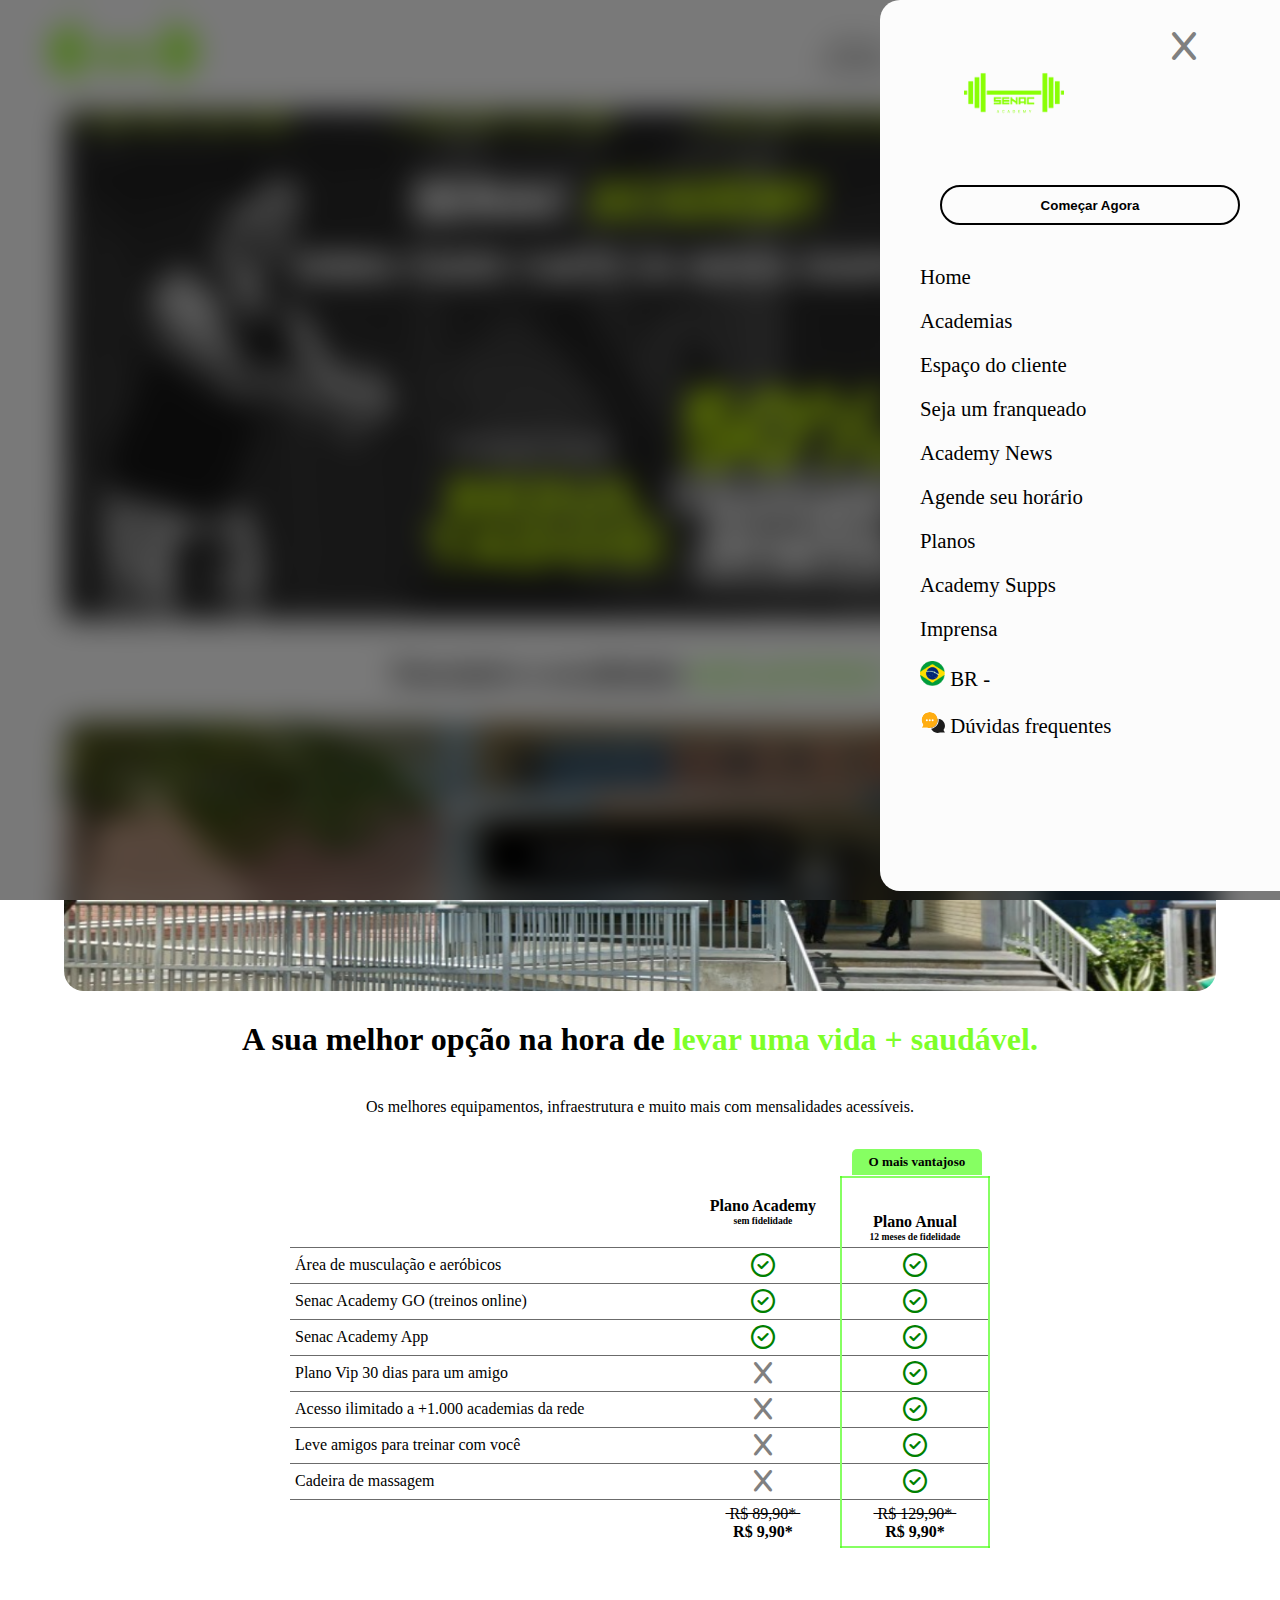
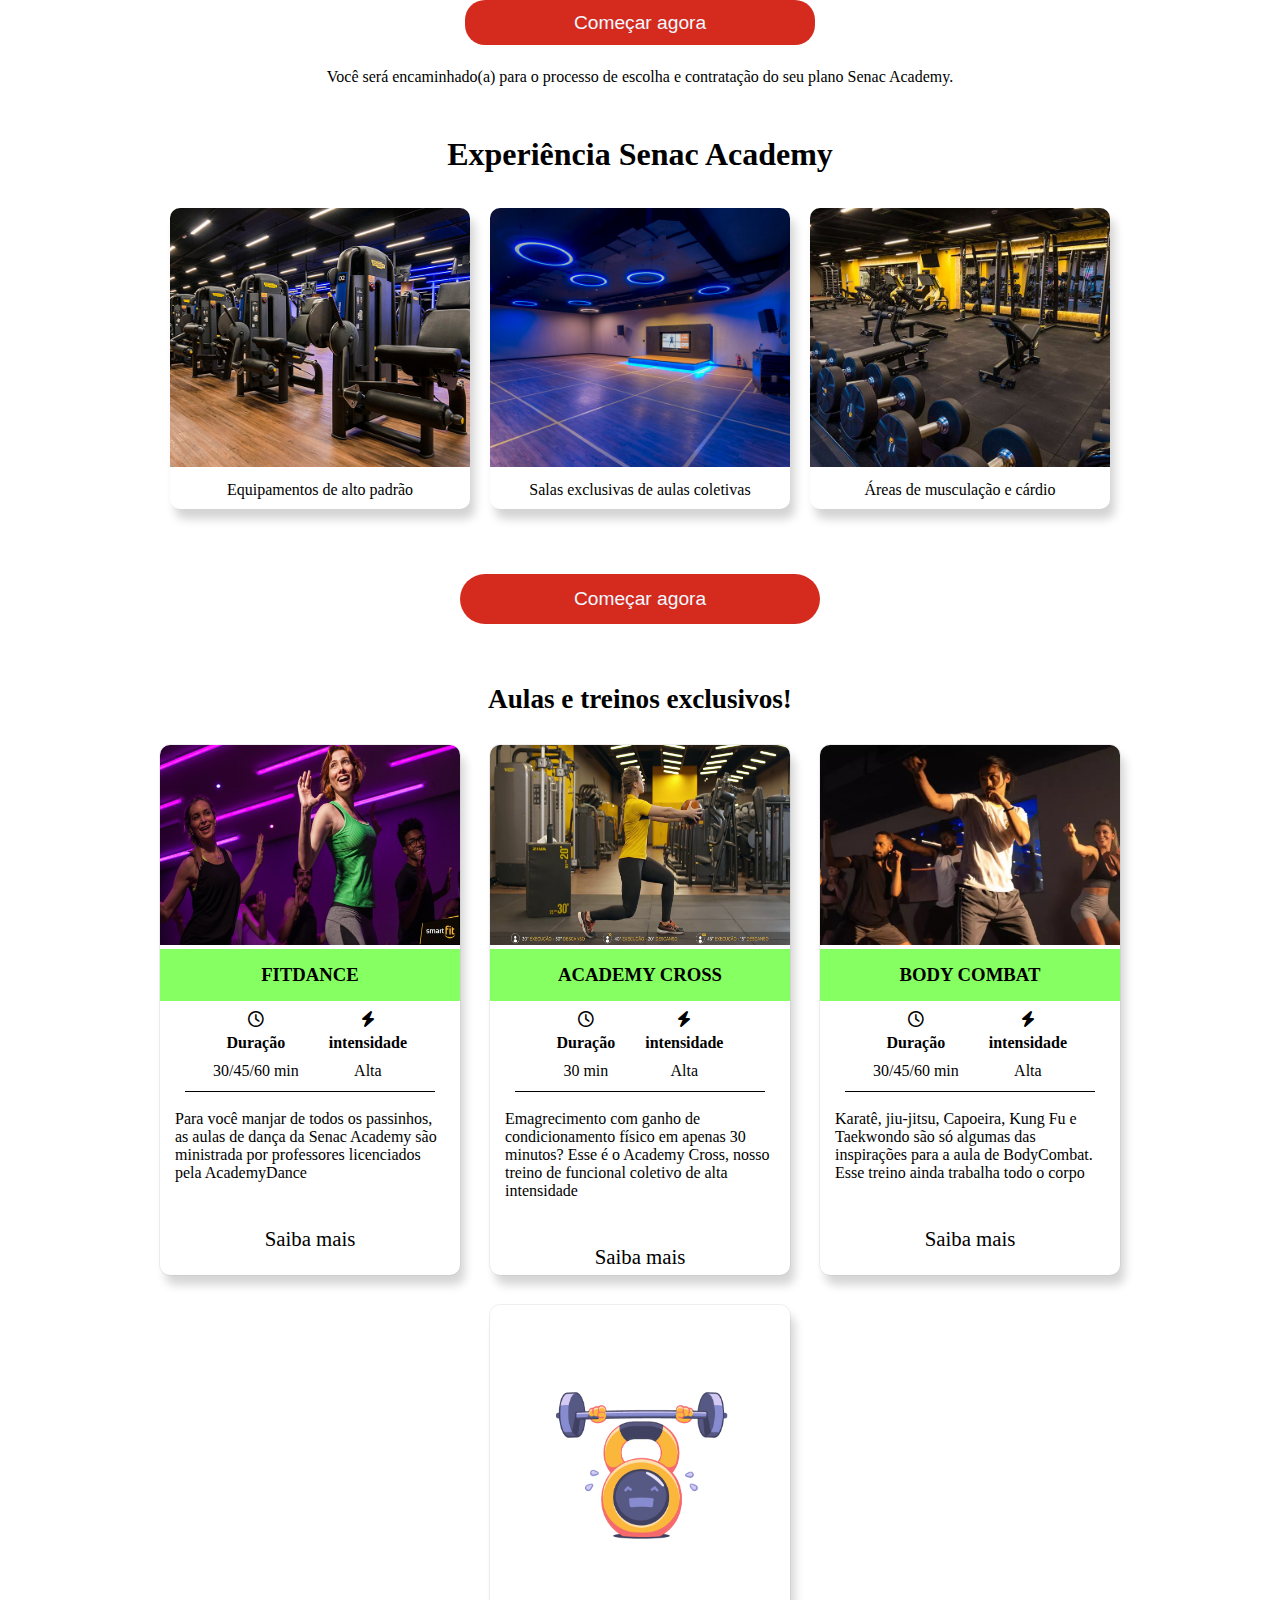
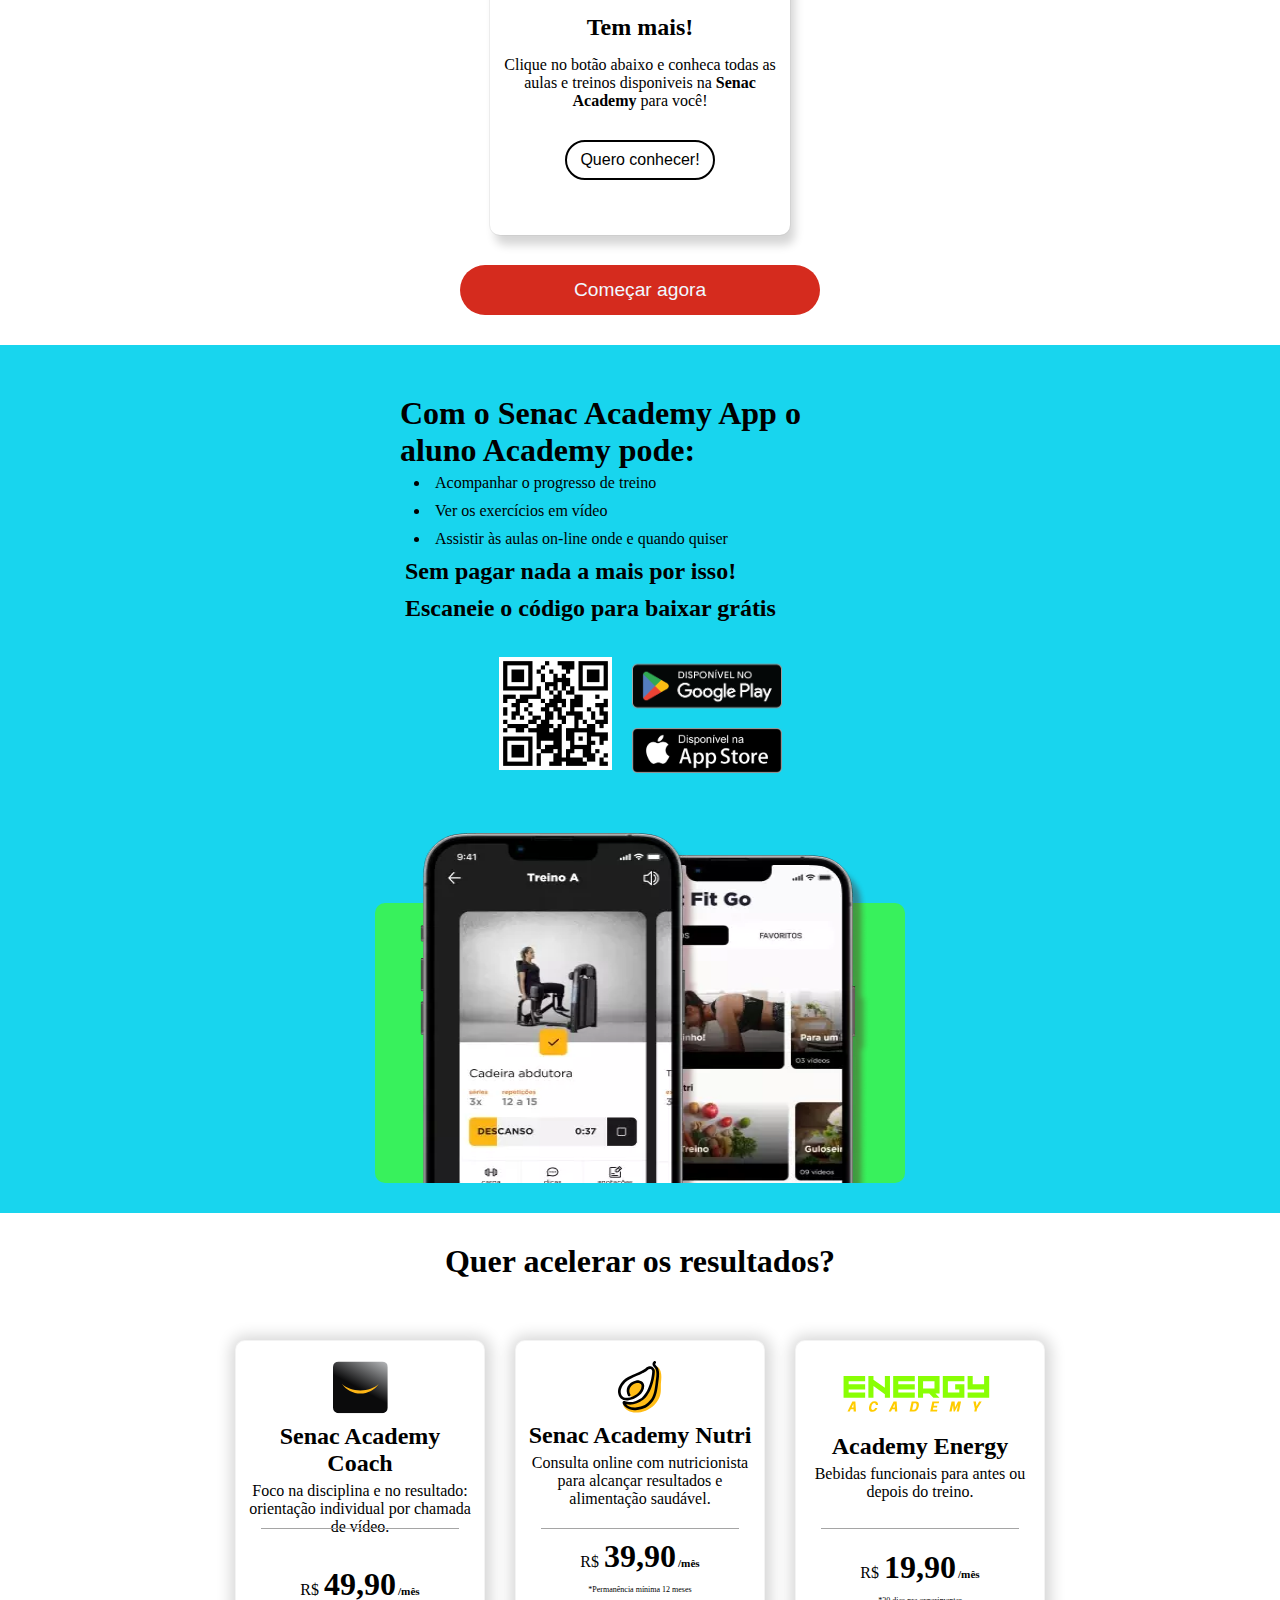
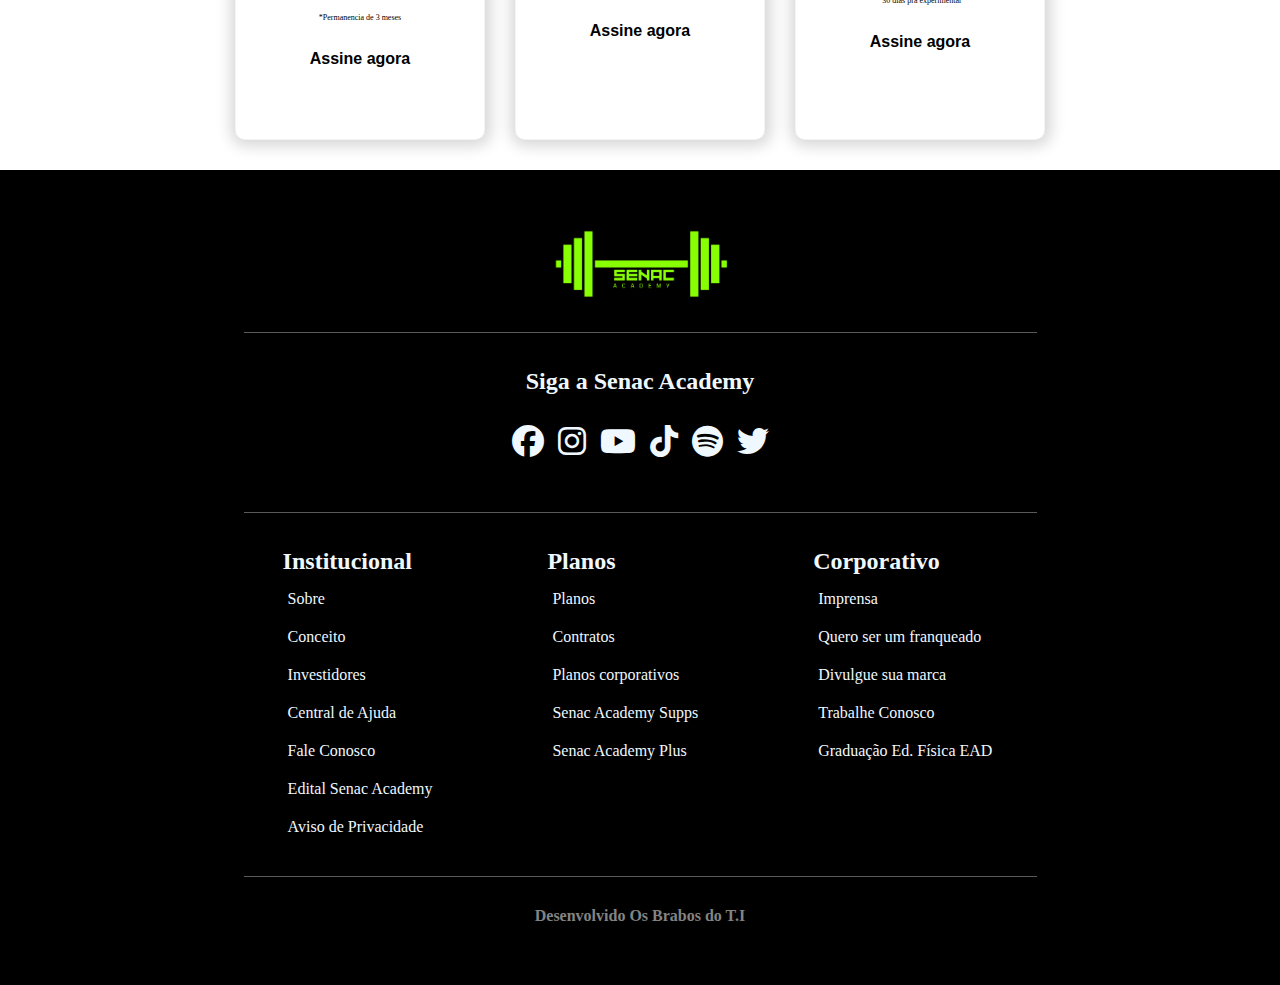
<file: Projeto-Smart-Fit-main/index.html>
<!DOCTYPE html>
<html lang="pt-BR">
<head>
    <meta charset="UTF-8">
    <meta http-equiv="X-UA-Compatible" content="IE=edge">
    <meta name="viewport" content="width=device-width, initial-scale=1.0">
    
    <title>Senac academy | Experiência em Academia</title>

    <link rel="stylesheet" href="assets/css/style.css">
    <link rel="stylesheet" href="https://cdnjs.cloudflare.com/ajax/libs/font-awesome/6.2.1/css/all.min.css">
    <link rel="shortcut icon" href="assets/img/logotopo.png" type="image/x-icon">
    
</head>

   
    <nav>
       
        <div class="nav-contain">
            <div class="nav-menu">
                <div class="nav-menu-top">
                    <img src="assets/img/logoooo.png" alt="">

                    <i class="fa-solid fa-x" onclick="chamaNav()"></i>
                </div>

                <div class="btn-nav">
                    <button>Começar Agora</button>
                </div>

                <div class="nav-lista">
                    <ul>
                        <li>Home</li>
                        <li>Academias</li>
                        <li>Espaço do cliente </li>
                        <li>Seja um franqueado</li>
                        <li>Academy News</li>
                        <li>Agende seu horário</li>
                        <li>Planos</li>
                        <li>Academy Supps</li>
                        <li>Imprensa</li>
                        <li><img src="assets/img/br.png" alt=""> BR - </li>
                        <li><img src="assets/img/faq.svg" alt=""> Dúvidas frequentes</li>
                    </ul>
                </div>
            </div>
        </div>
    </nav>


    <header>
      
        <div class="header-itens">
            <div class="logo"><img src="assets/img/sera.png" alt=""></div>
            <ul>
                
               <li><a href="#">Seja um franqueado</a></li>
                <li><a href="#">Espaço do cliente</a></li>
                <li id="comecar"><a href="cadastrar.html"><nobr>Cadastrar</nobr></li></a>
                <li id="hamburguer"><i class="fa-solid fa-bars" onclick="chamaNav()"></i></li>
            </ul>
            <div class="button">
                <div class="ball"></div>
    
            </div>
            <script>
                document.querySelector('.ball').addEventListener('click', (e)=>{
                    e.target.classList.toggle('.ball-move');
                    document.body.classList.toggle('dark');
                });
            </script>
        </div>
    </header>

    <section id="promo">
        <div class="promo-img">
            <img id="horizontal" src="assets/img/Academy.png" alt="">
            <img id="vertical" src="assets/img/promo-vertical.jpg" alt="">
        </div>
    </section>

    <section id="encontre">
        <h1>Encontre a academia <span class="green">mais próxima!</span></h1>
       
        <div class="enconte-a-academia">
            <li class="nav-item">
                <a class="nav-link"href="local.html" target="encontra-gym">
            <nobr><button class="nav-link"href="local.html" target="encontra-gym" id="encontra-gym">Escolher academia <span id="lupa"><i class="fa-solid fa-magnifying-glass"></i></span></button></nobr>
        </a></li>
        </div>
    </section>

    <section id="planos">

        <h1>A sua melhor opção na hora de <span class="green">levar uma vida + saudável.</span></h1>
        <p id="equips">Os melhores equipamentos, infraestrutura e muito mais com mensalidades acessíveis.</p>
     
            <div class="tabela-de-planos">
                <div class="info-plano">
                    <table>

                        <thead>
                            <tr>
                                <th colspan="3"> </th>
                                <th>
                                    Plano Academy
                                    <p class="lower">sem fidelidade</p>
                                </th>
                                <th class="border topo">

                                    <div id="vantagem">
                                        <span id="vantajoso"><h3>O mais <b>vantajoso</b></h3></span>
                                    </div>
                                    
                                    Plano Anual
                                    <p class="lower">12 meses de fidelidade</p>
                                </th>
                            </tr>
                        </thead>
                        <tbody >
                            <tr class="top">
                                <td colspan="3" class="comeco">Área de musculação e aeróbicos</td>
                                <td><i class="fa-regular fa-circle-check"></i></td>
                                <td class="border"><i class="fa-regular fa-circle-check"></i></td>
                            </tr>
                            <tr class="top">
                                <td colspan="3" class="comeco">Senac Academy GO (treinos online)</td>
                                <td><i class="fa-regular fa-circle-check"></i></td>
                                <td class="border"><i class="fa-regular fa-circle-check"></i></td>
                            </tr>
                            <tr class="top">
                                <td colspan="3" class="comeco">Senac Academy App</td>
                                <td><i class="fa-regular fa-circle-check"></i></td>
                                <td class="border"><i class="fa-regular fa-circle-check"></i></td>
                            </tr>
                            <tr class="top">
                                <td colspan="3" class="comeco">Plano Vip 30 dias para um amigo</td>
                                <td><i class="fa-solid fa-x"></i></td>
                                <td class="border"><i class="fa-regular fa-circle-check"></i></td>
                            </tr>
                            <tr class="top">
                                <td colspan="3" class="comeco">Acesso ilimitado a +1.000 academias da rede</td>
                                <td><i class="fa-solid fa-x"></i></td>
                                <td class="border"><i class="fa-regular fa-circle-check"></i></td>
                            </tr>
                            <tr class="top">
                                <td colspan="3" class="comeco">Leve amigos para treinar com você</td>
                                <td><i class="fa-solid fa-x"></i></td>
                                <td class="border"><i class="fa-regular fa-circle-check"></i></td>
                            </tr>
                            <tr class="top">
                                <td colspan="3" class="comeco">Cadeira de massagem</td>
                                <td><i class="fa-solid fa-x"></i></td>
                                <td class="border"><i class="fa-regular fa-circle-check"></i></td>
                
                            </tr>
                            <tr class="top">
                                <td colspan="3"></td>
                                <td>
                                    ̶R̶$̶ ̶8̶9̶,̶9̶0̶*̶
                                    <p><b>R$ 9,90*</b></p>
                                </td>
                                <td class="border fundo">
                                    ̶R̶$̶ ̶1̶2̶9̶,̶9̶0̶*̶
                                    <p><b>R$ 9,90*</b></p>
                                </td>
                            </tr>
                        </tbody>
                    </table>                               
                </div>
            </div>
        
            <div class="btn-agora">
                <button>Começar agora</button>
            </div>

            <div class="planos-card black">
                <div class="plano-valores vant">
                    <span id="p-vant"><h3>O mais <b>vantajoso</b></h3></span>

                    <h1>Plano <b>black</b></h1>

                    <p>Sem taxa de manutenção anual</p>

                    <p>12 meses de fidelidade</p>

                    <p>R̶$̶ ̶1̶2̶9̶,̶9̶0̶*̶</p>

                    <span class="preco-final">
                        <h1>R$ 9,90* </h1>
                    </span>

                    <div class="btn-comecar-agora"> <button id="comprar-agr">Começar agora</button></div>

                    <div class="planos-detalhes-black">
                        <ul class="lista-beneficios">
                            <li><i class="fa-regular fa-circle-check"></i> Área de musculação e aeróbicos </li>
                            <li><i class="fa-regular fa-circle-check"></i> Senac Academy GO (treinos online) </li>
                            <li><i class="fa-regular fa-circle-check"></i> Senac Academy App </li>
                            <li><i class="fa-regular fa-circle-check"></i> Plano Vip 30 dias para um amigo </li>
                            <li><i class="fa-regular fa-circle-check"></i> Acesso ilimitado a +1.000 academias da rede </li>
                            <li><i class="fa-regular fa-circle-check"></i> Leve amigos para treinar com você </li>
                            <li><i class="fa-regular fa-circle-check"></i> Cadeira de massagem </li>
                        </ul>
                    </div>

                    <div class="btn-mostrar-mais">
                         <button class="mostrar" id="mostraBlack" onclick="mostrarMais('black')">Mostrar menos -</button>
                    </div>

                </div>
            </div>

            <div class="planos-card smart">
                <div class="plano-valores">
                    <h1>Plano <b>Academy</b></h1>

                    <p>Sem taxa de manutenção anual</p>

                    <p>Sem fidelidade</p>

                    <p>R̶$̶ ̶8̶9̶,̶9̶0̶*̶</p>

                    <span class="preco-final">
                        <h1>R$ 9,90* </h1>
                    </span>

                    <div class="btn-comecar-agora"> <button id="comprar-agr2">Começar agora</button></div>

                    <div class="planos-detalhes-smart off">
                        <ul class="lista-beneficios">
                            <li><i class="fa-regular fa-circle-check"></i> Área de musculação e aeróbicos </li>
                            <li><i class="fa-regular fa-circle-check"></i> Senac Academy GO (treinos online) </li>
                            <li><i class="fa-regular fa-circle-check"></i> Senac Academy App </li>
                        </ul>
                    </div>

                    <div class="btn-mostrar-mais">
                         <button class="mostrar" id="mostraSmart" onclick="mostrarMais('smart')">Mostrar mais +</button>
                    </div>

                </div>
            </div>

            <span id="contrato">
                <p>Você será encaminhado(a) para o processo de escolha e contratação do seu plano Senac Academy. </p>
            </span>
    </section>

    <h1 id="xp-smart">Experiência <span class="yellow">Senac Academy</span></h1>

    <section id="experiencia-smart">
        <div id="card-wrapper">
            <div class="card-xp" id="xp-card-1">
                <img src="assets/img/equipamentos1.jpg" alt="">
                <p>Equipamentos de alto padrão</p>
            </div>
            <div class="card-xp" id="xp-card-2">
                <img src="assets/img/aulasColetivas.jpg" alt="">
                <p>Salas exclusivas de aulas coletivas</p>
            </div>
            <div class="card-xp" id="xp-card-3">
                <img src="assets/img/Musculação.jpg" alt="">
                <p>Áreas de musculação e cárdio</p>
            </div>
        </div>
    </section>

    <div class="btn-comecar-agora">
        <button class="comprar-agr3">Começar agora</button>
    </div>

    <section id="aulas-e-treinos">
        <h1>Aulas e treinos <span class="yellow">exclusivos!</span></h1>

        <div class="aulas-cards">
            <div class="aula-card">
                <img src="assets/img/fitdance.jpg" alt="">

                <h3>FITDANCE</h3>

                <div class="duracao-intensidade">
                    <div class="duracao">
                        <i class="fa-regular fa-clock"></i>
                        <p><b>Duração</b></p>
                        <p>30/45/60 min</p>
                    </div>

                    <div class="intensidade">
                        <i class="fa-solid fa-bolt"></i>
                        <p><b>intensidade</b></p>
                        <p>Alta</p>
                    </div>
                </div>

                <div class="fit-info">
                    <p>Para você manjar de todos os passinhos, as aulas de dança da Senac Academy são ministrada por professores licenciados pela AcademyDance</p>
                </div>

                <div class="saiba-mais">
                    <a href="#">Saiba mais</a>
                </div>
            </div>

            <div class="aula-card">
                <img src="assets/img/Cross.jpg" alt="">

                <h3>ACADEMY CROSS</h3>

                <div class="duracao-intensidade">
                    <div class="duracao">
                        <i class="fa-regular fa-clock"></i>
                        <p><b>Duração</b></p>
                        <p>30 min</p>
                    </div>

                    <div class="intensidade">
                        <i class="fa-solid fa-bolt"></i>
                        <p><b>intensidade</b></p>
                        <p>Alta</p>
                    </div>
                </div>

                <div class="fit-info">
                    <p>Emagrecimento com ganho de condicionamento físico em apenas 30 minutos? Esse é o Academy Cross, nosso treino de funcional coletivo de alta intensidade</p>
                </div>

                <div class="saiba-mais">
                    <a href="#">Saiba mais</a>
                </div>
            </div>

            <div class="aula-card">
                <img src="assets/img/body.jpg" alt="">

                <h3>BODY COMBAT</h3>

                <div class="duracao-intensidade">
                    <div class="duracao">
                        <i class="fa-regular fa-clock"></i>
                        <p><b>Duração</b></p>
                        <p>30/45/60 min</p>
                    </div>

                    <div class="intensidade">
                        <i class="fa-solid fa-bolt"></i>
                        <p><b>intensidade</b></p>
                        <p>Alta</p>
                    </div>
                </div>

                <div class="fit-info">
                    <p>Karatê, jiu-jitsu, Capoeira, Kung Fu e Taekwondo são só algumas das inspirações para a aula de BodyCombat. Esse treino ainda trabalha todo o corpo</p>
                </div>

                <div class="saiba-mais">
                    <a href="#">Saiba mais</a>
                </div>
            </div>

            <div class="aula-card" id="final-card">
                <img id="haltere" src="assets/img/Haltere Illustration.png" alt="">

                <h2>Tem mais!</h2>

                <p>Clique no botão abaixo e conheca todas as aulas e treinos disponiveis na <b>Senac Academy</b> para você!</p>

                <button>Quero conhecer!</button>
                </div>
            </div>
        </div>

        
    </section>

    <div class="btn-comecar-agora">
        <button class="comprar-agr3">Começar agora</button>
    </div>

    <section id="app">
        <div class="app-container">
            <div class="app-info">
                    <h1>Com o Senac Academy App o aluno Academy pode:</h1>
                    <ul>
                        <li>Acompanhar o progresso de treino</li>
                        <li>Ver os exercícios em vídeo</li>
                        <li>Assistir às aulas on-line onde e quando quiser</li>
                    </ul>
                    <h2><b>Sem pagar nada a mais por isso!</b></h2>
                    <span id="scan">
                        <h2>Escaneie o código para baixar grátis</h2>
                    </span>
                <div class="app-imgs">
                    <div class="qr">
                        <img src="assets/img/qr.png" alt="">
                    </div>
                    <div class="stores">
                        <img src="assets/img/google-play-badge.png" alt="">
                        <img src="assets/img/app-stor-badge.png" alt="">
                    </div>
                </div>
            </div>
            <div class="aplicativo">
                <img src="assets/img/app.png" alt="">
            </div>
        </div>
    </section>

    <h1 id="res">Quer acelerar os <span class="yellow">resultados</span>?</h1>

    <section id="resultados">
        <div class="res-cards">
            <div class="res-card">
                <div class="res-card-top">
                    <img src="assets/img/smart-coach.svg" alt="">
                    <h2><b>Senac Academy Coach</b></h2>
                    <p>Foco na disciplina e no resultado: orientação individual por chamada de vídeo. </p>
                </div>

                <div class="res-card-bottom">
                    <h1><span class="rs">R$</span><span class="prc">49</span>,<span class="pc2">90</span><span class="mes">/mês</span></h1>
                    <p class="textinho">*Permanencia de 3 meses</p>
                    <button class="btn-prc">Assine agora</button>
                </div>

            </div>

            <div class="res-card">
                <div class="res-card-top">
                    <img src="assets/img/smart-nutri.svg" alt="">
                    <h2><b>Senac Academy Nutri</b></h2>
                    <p>Consulta online com nutricionista para alcançar resultados e alimentação saudável.  </p>
                </div>

                <div class="res-card-bottom">
                    <h1><span class="rs">R$</span><span class="prc">39</span>,<span class="pc2">90</span><span class="mes">/mês</span></h1>
                    <p class="textinho">*Permanência mínima 12 meses</p>
                    <button class="btn-prc">Assine agora</button>
                </div>

            </div>

            <div class="res-card">
                <div class="res-card-top card-energy">
                    <img src="assets/img/Energy3.svg" alt="">
                    <h2><b>Academy Energy</b></h2>
                    <p>Bebidas funcionais para antes ou depois do treino. </p>
                </div>

                <div class="res-card-bottom bottom-energy">
                    <h1><span class="rs">R$</span><span class="prc">19</span>,<span class="pc2">90</span><span class="mes">/mês</span></h1>
                    <p class="textinho">*30 dias pra experimentar</p>
                    <button class="btn-prc">Assine agora</button>
                </div>

            </div>
        </div>
    </section>


    <footer class="flex-container">
        <div class="footer-wrapper">
            <div class="footer-logo flex-container bottom-border">
                <img src="assets/img/sera.png" alt="">
            </div>
            <div class="siga bottom-border">
                <h2>Siga a Senac Academy</h2>
                <div class="footer-icons">
                    <i class="fa-brands fa-facebook"></i>
                    <i class="fa-brands fa-instagram"></i>
                    <i class="fa-brands fa-youtube"></i>
                    <i class="fa-brands fa-tiktok"></i>
                    <i class="fa-brands fa-spotify"></i>
                    <i class="fa-brands fa-twitter"></i>
                </div>
            </div>
            <div class="footer-list aft2 flex-container-wrap bottom-border">
                <div class="institucional f-list">
                    <h2>Institucional</h2>
                    <ul>
                        <li>Sobre</li>
                        <li>Conceito</li>
                        <li>Investidores</li>
                        <li>Central de Ajuda</li>
                        <li>Fale Conosco</li>
                        <li>Edital Senac Academy </li>
                        <li>Aviso de Privacidade</li>
                    </ul>
                </div>
                <div class="footer-planos f-list">
                    <h2>Planos</h2>
                    <ul>
                        <li>Planos</li>
                        <li>Contratos</li>
                        <li>Planos corporativos</li>
                        <li>Senac Academy Supps</li>
                        <li>Senac Academy Plus</li>
                    </ul>
                </div>
                <div class="corporativo f-list">
                    <h2>Corporativo</h2>
                    <ul>
                        <li>Imprensa</li>
                        <li>Quero ser um franqueado</li>
                        <li>Divulgue sua marca</li>
                        <li>Trabalhe Conosco</li>
                        <li>Graduação Ed. Física EAD</li>
                    </ul>
                </div>
            </div>

            <h1>Desenvolvido Os Brabos do T.I</h1>
        </div>
    </footer>
    
        <div vw class="enabled">
           <div vw-access-button class="active"></div>
           <div vw-plugin-wrapper>
               <div class="vw-plugin-top-wrapper"></div>
           </div>
       </div>
       <script src="https://vlibras.gov.br/app/vlibras-plugin.js"></script>
       <script>
       new window.VLibras.Widget('https://vlibras.gov.br/app');
       </script>

    <script src="assets/js/main.js"></script>
</body>
</html>
</file>
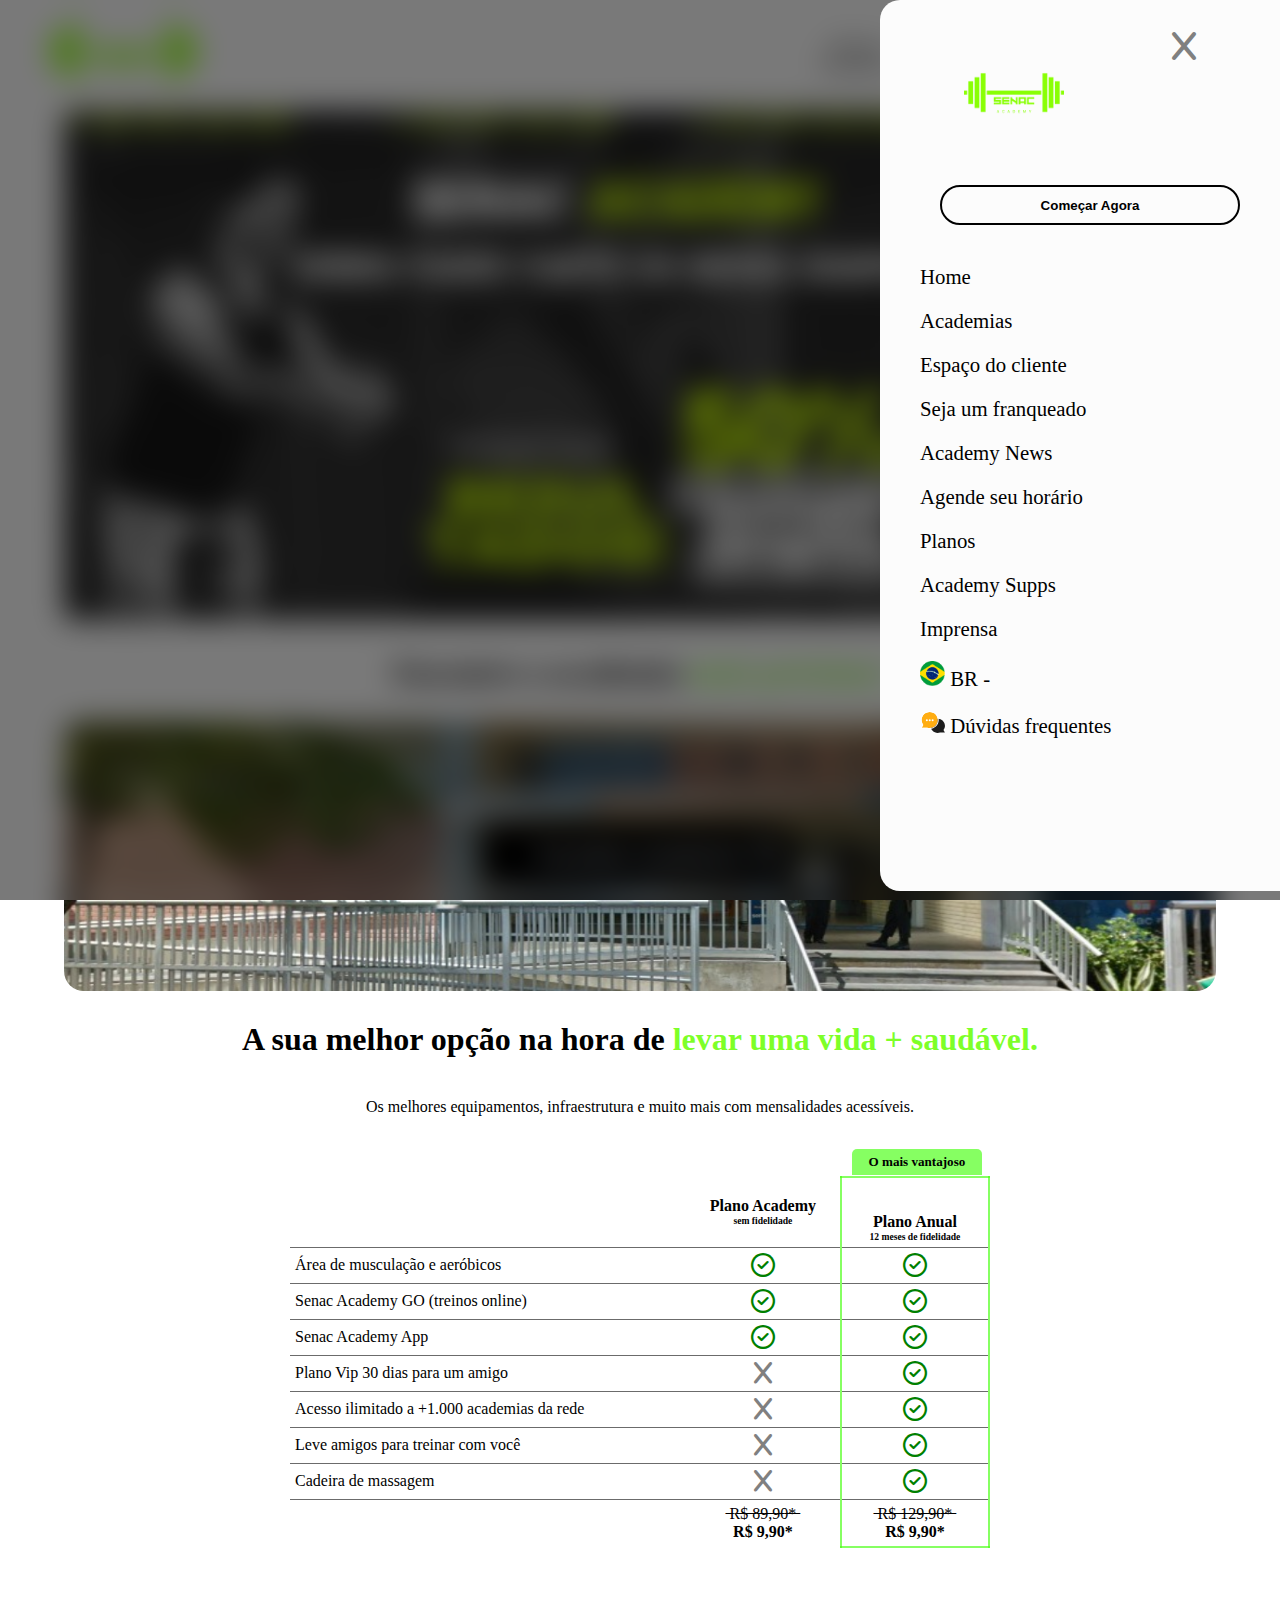
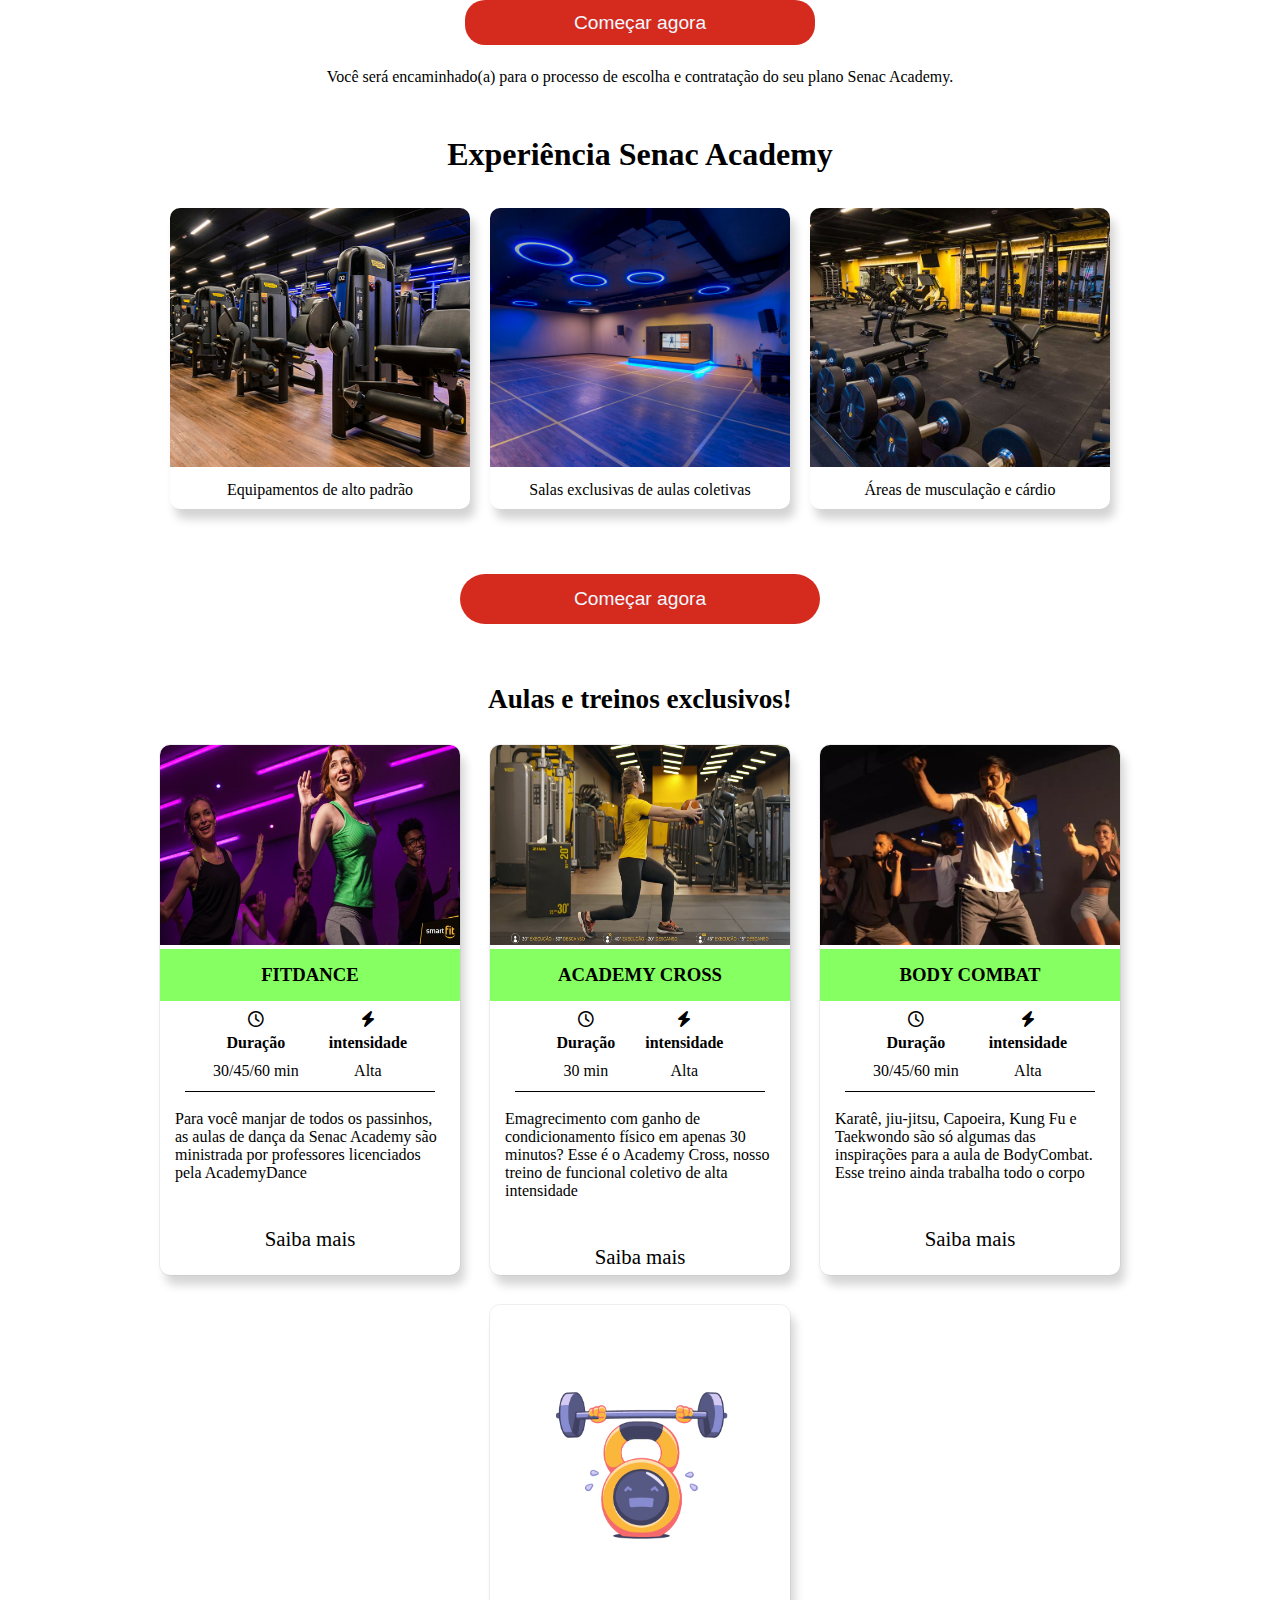
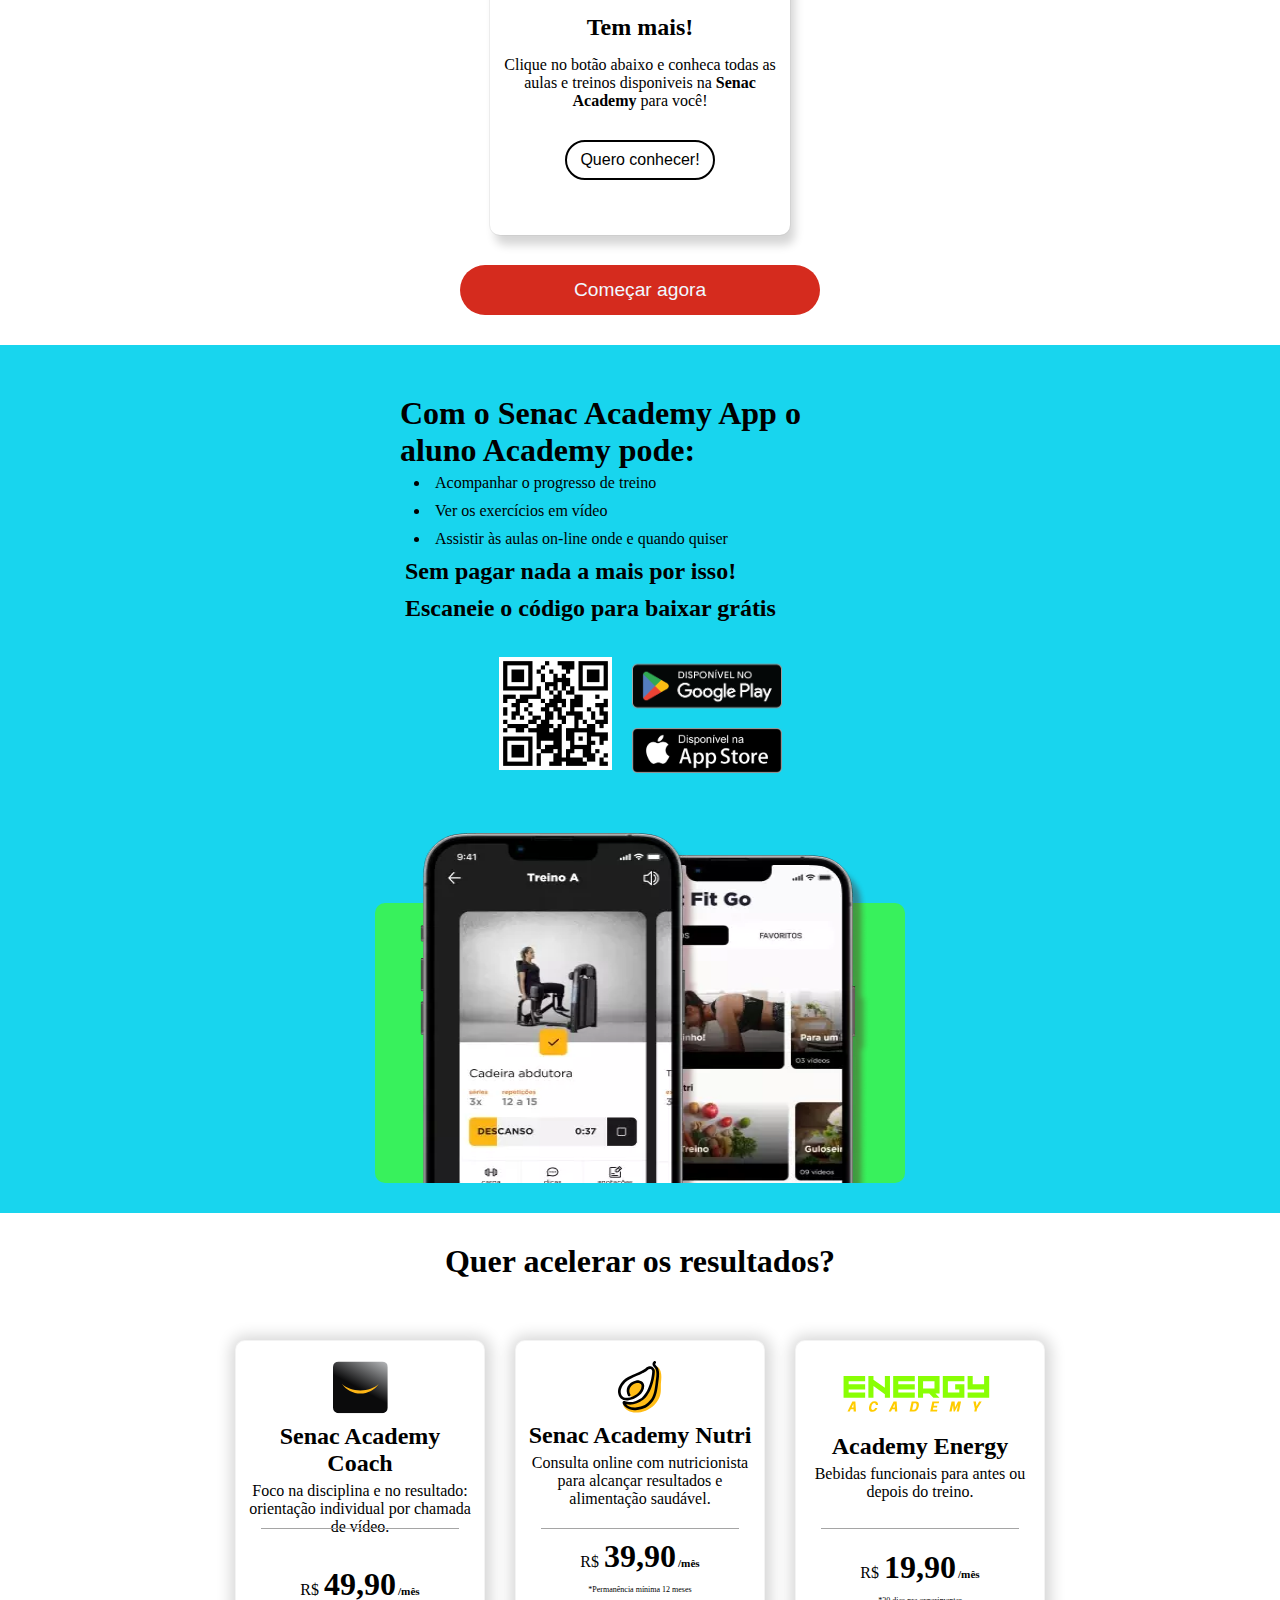
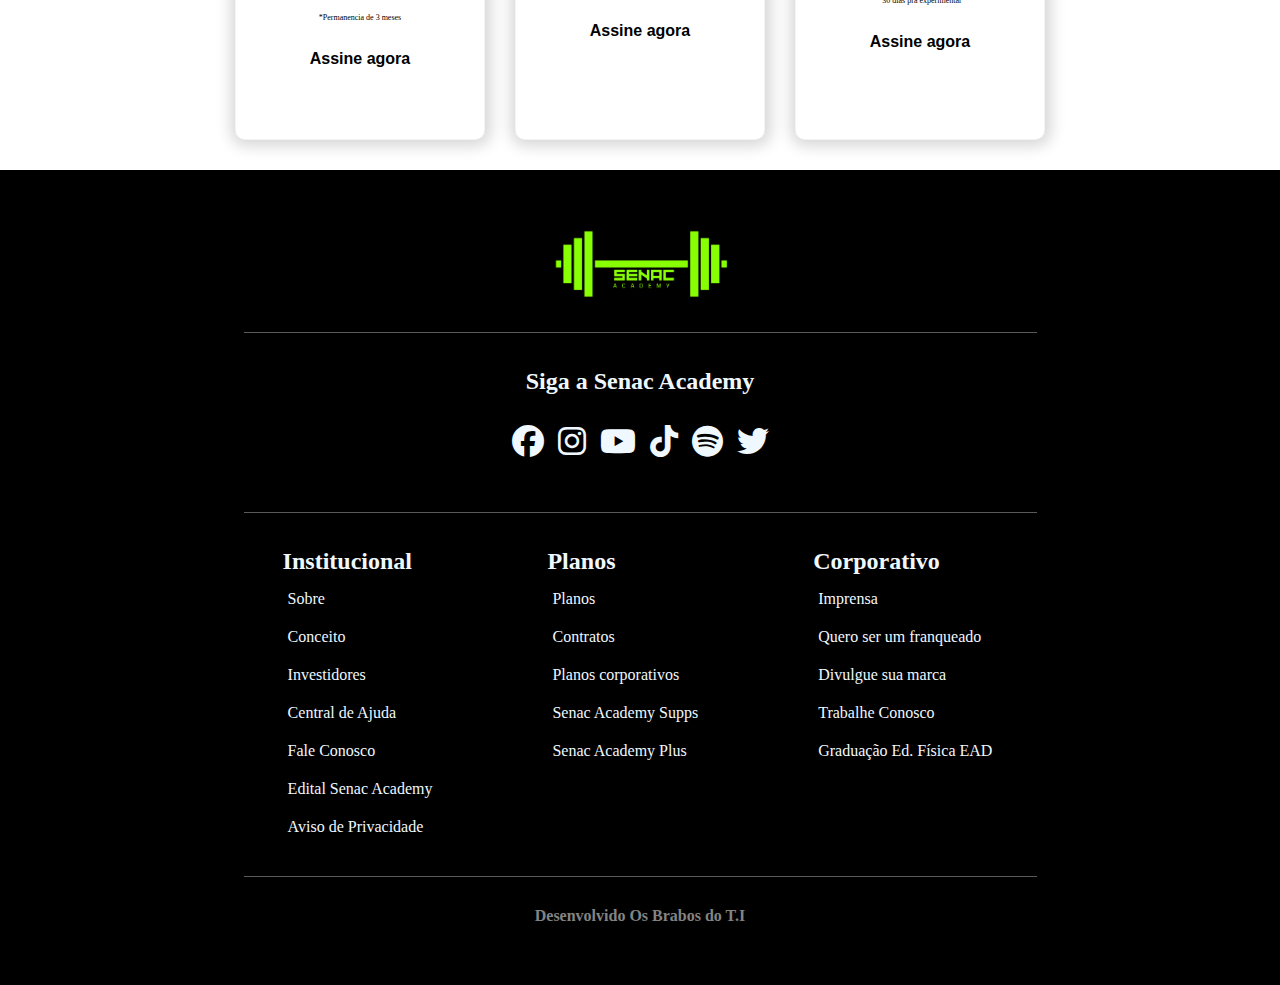
<file: academy-main/Projeto-Smart-Fit-main/index.html>
<!DOCTYPE html>
<html lang="pt-BR">
<head>
    <meta charset="UTF-8">
    <meta http-equiv="X-UA-Compatible" content="IE=edge">
    <meta name="viewport" content="width=device-width, initial-scale=1.0">
    
    <title>Senac academy | Experiência em Academia</title>

    <link rel="stylesheet" href="assets/css/style.css">
    <link rel="stylesheet" href="https://cdnjs.cloudflare.com/ajax/libs/font-awesome/6.2.1/css/all.min.css">
    <link rel="shortcut icon" href="assets/img/logotopo.png" type="image/x-icon">
    
</head>
<body>
     <div vw class="enabled">
        <div vw-access-button class="active"></div>
        <div vw-plugin-wrapper>
            <div class="vw-plugin-top-wrapper"></div>
        </div>
    </div>
    <script src="https://vlibras.gov.br/app/vlibras-plugin.js"></script>
    <script>
    new window.Vlibras.Widget('https://vlibras.gov.br/app');
    </script>
   
    <nav>
       
        <div class="nav-contain">
            <div class="nav-menu">
                <div class="nav-menu-top">
                    <img src="assets/img/logoooo.png" alt="">

                    <i class="fa-solid fa-x" onclick="chamaNav()"></i>
                </div>

                <div class="btn-nav">
                    <button>Começar Agora</button>
                </div>

                <div class="nav-lista">
                    <ul>
                        <li>Home</li>
                        <li>Academias</li>
                        <li>Espaço do cliente </li>
                        <li>Seja um franqueado</li>
                        <li>Academy News</li>
                        <li>Agende seu horário</li>
                        <li>Planos</li>
                        <li>Academy Supps</li>
                        <li>Imprensa</li>
                        <li><img src="assets/img/br.png" alt=""> BR - </li>
                        <li><img src="assets/img/faq.svg" alt=""> Dúvidas frequentes</li>
                    </ul>
                </div>
            </div>
        </div>
    </nav>


    <header>
      
        <div class="header-itens">
            <div class="logo"><img src="assets/img/sera.png" alt=""></div>
            <ul>
                
               <li><a href="#">Seja um franqueado</a></li>
                <li><a href="#">Espaço do cliente</a></li>
                <li id="comecar"><a href="cadastrar.html"><nobr>Cadastrar</nobr></li></a>
                <li id="hamburguer"><i class="fa-solid fa-bars" onclick="chamaNav()"></i></li>
            </ul>
            <div class="button">
                <div class="ball"></div>
    
            </div>
            <script>
                document.querySelector('.ball').addEventListener('click', (e)=>{
                    e.target.classList.toggle('.ball-move');
                    document.body.classList.toggle('dark');
                });
            </script>
        </div>
    </header>

    <section id="promo">
        <div class="promo-img">
            <img id="horizontal" src="assets/img/Academy.png" alt="">
            <img id="vertical" src="assets/img/promo-vertical.jpg" alt="">
        </div>
    </section>

    <section id="encontre">
        <h1>Encontre a academia <span class="green">mais próxima!</span></h1>

        <div class="enconte-a-academia">
            <nobr><button id="encontra-gym">Escolher academia <span id="lupa"><i class="fa-solid fa-magnifying-glass"></i></span></button></nobr>
        </div>
    </section>

    <section id="planos">

        <h1>A sua melhor opção na hora de <span class="green">levar uma vida + saudável.</span></h1>
        <p id="equips">Os melhores equipamentos, infraestrutura e muito mais com mensalidades acessíveis.</p>
     
            <div class="tabela-de-planos">
                <div class="info-plano">
                    <table>

                        <thead>
                            <tr>
                                <th colspan="3"> </th>
                                <th>
                                    Plano Academy
                                    <p class="lower">sem fidelidade</p>
                                </th>
                                <th class="border topo">

                                    <div id="vantagem">
                                        <span id="vantajoso"><h3>O mais <b>vantajoso</b></h3></span>
                                    </div>
                                    
                                    Plano Anual
                                    <p class="lower">12 meses de fidelidade</p>
                                </th>
                            </tr>
                        </thead>
                        <tbody >
                            <tr class="top">
                                <td colspan="3" class="comeco">Área de musculação e aeróbicos</td>
                                <td><i class="fa-regular fa-circle-check"></i></td>
                                <td class="border"><i class="fa-regular fa-circle-check"></i></td>
                            </tr>
                            <tr class="top">
                                <td colspan="3" class="comeco">Senac Academy GO (treinos online)</td>
                                <td><i class="fa-regular fa-circle-check"></i></td>
                                <td class="border"><i class="fa-regular fa-circle-check"></i></td>
                            </tr>
                            <tr class="top">
                                <td colspan="3" class="comeco">Senac Academy App</td>
                                <td><i class="fa-regular fa-circle-check"></i></td>
                                <td class="border"><i class="fa-regular fa-circle-check"></i></td>
                            </tr>
                            <tr class="top">
                                <td colspan="3" class="comeco">Plano Vip 30 dias para um amigo</td>
                                <td><i class="fa-solid fa-x"></i></td>
                                <td class="border"><i class="fa-regular fa-circle-check"></i></td>
                            </tr>
                            <tr class="top">
                                <td colspan="3" class="comeco">Acesso ilimitado a +1.000 academias da rede</td>
                                <td><i class="fa-solid fa-x"></i></td>
                                <td class="border"><i class="fa-regular fa-circle-check"></i></td>
                            </tr>
                            <tr class="top">
                                <td colspan="3" class="comeco">Leve amigos para treinar com você</td>
                                <td><i class="fa-solid fa-x"></i></td>
                                <td class="border"><i class="fa-regular fa-circle-check"></i></td>
                            </tr>
                            <tr class="top">
                                <td colspan="3" class="comeco">Cadeira de massagem</td>
                                <td><i class="fa-solid fa-x"></i></td>
                                <td class="border"><i class="fa-regular fa-circle-check"></i></td>
                
                            </tr>
                            <tr class="top">
                                <td colspan="3"></td>
                                <td>
                                    ̶R̶$̶ ̶8̶9̶,̶9̶0̶*̶
                                    <p><b>R$ 9,90*</b></p>
                                </td>
                                <td class="border fundo">
                                    ̶R̶$̶ ̶1̶2̶9̶,̶9̶0̶*̶
                                    <p><b>R$ 9,90*</b></p>
                                </td>
                            </tr>
                        </tbody>
                    </table>                               
                </div>
            </div>
        
            <div class="btn-agora">
                <button>Começar agora</button>
            </div>

            <div class="planos-card black">
                <div class="plano-valores vant">
                    <span id="p-vant"><h3>O mais <b>vantajoso</b></h3></span>

                    <h1>Plano <b>black</b></h1>

                    <p>Sem taxa de manutenção anual</p>

                    <p>12 meses de fidelidade</p>

                    <p>R̶$̶ ̶1̶2̶9̶,̶9̶0̶*̶</p>

                    <span class="preco-final">
                        <h1>R$ 9,90* </h1>
                    </span>

                    <div class="btn-comecar-agora"> <button id="comprar-agr">Começar agora</button></div>

                    <div class="planos-detalhes-black">
                        <ul class="lista-beneficios">
                            <li><i class="fa-regular fa-circle-check"></i> Área de musculação e aeróbicos </li>
                            <li><i class="fa-regular fa-circle-check"></i> Senac Academy GO (treinos online) </li>
                            <li><i class="fa-regular fa-circle-check"></i> Senac Academy App </li>
                            <li><i class="fa-regular fa-circle-check"></i> Plano Vip 30 dias para um amigo </li>
                            <li><i class="fa-regular fa-circle-check"></i> Acesso ilimitado a +1.000 academias da rede </li>
                            <li><i class="fa-regular fa-circle-check"></i> Leve amigos para treinar com você </li>
                            <li><i class="fa-regular fa-circle-check"></i> Cadeira de massagem </li>
                        </ul>
                    </div>

                    <div class="btn-mostrar-mais">
                         <button class="mostrar" id="mostraBlack" onclick="mostrarMais('black')">Mostrar menos -</button>
                    </div>

                </div>
            </div>

            <div class="planos-card smart">
                <div class="plano-valores">
                    <h1>Plano <b>Academy</b></h1>

                    <p>Sem taxa de manutenção anual</p>

                    <p>Sem fidelidade</p>

                    <p>R̶$̶ ̶8̶9̶,̶9̶0̶*̶</p>

                    <span class="preco-final">
                        <h1>R$ 9,90* </h1>
                    </span>

                    <div class="btn-comecar-agora"> <button id="comprar-agr2">Começar agora</button></div>

                    <div class="planos-detalhes-smart off">
                        <ul class="lista-beneficios">
                            <li><i class="fa-regular fa-circle-check"></i> Área de musculação e aeróbicos </li>
                            <li><i class="fa-regular fa-circle-check"></i> Senac Academy GO (treinos online) </li>
                            <li><i class="fa-regular fa-circle-check"></i> Senac Academy App </li>
                        </ul>
                    </div>

                    <div class="btn-mostrar-mais">
                         <button class="mostrar" id="mostraSmart" onclick="mostrarMais('smart')">Mostrar mais +</button>
                    </div>

                </div>
            </div>

            <span id="contrato">
                <p>Você será encaminhado(a) para o processo de escolha e contratação do seu plano Senac Academy. </p>
            </span>
    </section>

    <h1 id="xp-smart">Experiência <span class="yellow">Senac Academy</span></h1>

    <section id="experiencia-smart">
        <div id="card-wrapper">
            <div class="card-xp" id="xp-card-1">
                <img src="assets/img/equipamentos1.jpg" alt="">
                <p>Equipamentos de alto padrão</p>
            </div>
            <div class="card-xp" id="xp-card-2">
                <img src="assets/img/aulasColetivas.jpg" alt="">
                <p>Salas exclusivas de aulas coletivas</p>
            </div>
            <div class="card-xp" id="xp-card-3">
                <img src="assets/img/Musculação.jpg" alt="">
                <p>Áreas de musculação e cárdio</p>
            </div>
        </div>
    </section>

    <div class="btn-comecar-agora">
        <button class="comprar-agr3">Começar agora</button>
    </div>

    <section id="aulas-e-treinos">
        <h1>Aulas e treinos <span class="yellow">exclusivos!</span></h1>

        <div class="aulas-cards">
            <div class="aula-card">
                <img src="assets/img/fitdance.jpg" alt="">

                <h3>FITDANCE</h3>

                <div class="duracao-intensidade">
                    <div class="duracao">
                        <i class="fa-regular fa-clock"></i>
                        <p><b>Duração</b></p>
                        <p>30/45/60 min</p>
                    </div>

                    <div class="intensidade">
                        <i class="fa-solid fa-bolt"></i>
                        <p><b>intensidade</b></p>
                        <p>Alta</p>
                    </div>
                </div>

                <div class="fit-info">
                    <p>Para você manjar de todos os passinhos, as aulas de dança da Senac Academy são ministrada por professores licenciados pela AcademyDance</p>
                </div>

                <div class="saiba-mais">
                    <a href="#">Saiba mais</a>
                </div>
            </div>

            <div class="aula-card">
                <img src="assets/img/Cross.jpg" alt="">

                <h3>ACADEMY CROSS</h3>

                <div class="duracao-intensidade">
                    <div class="duracao">
                        <i class="fa-regular fa-clock"></i>
                        <p><b>Duração</b></p>
                        <p>30 min</p>
                    </div>

                    <div class="intensidade">
                        <i class="fa-solid fa-bolt"></i>
                        <p><b>intensidade</b></p>
                        <p>Alta</p>
                    </div>
                </div>

                <div class="fit-info">
                    <p>Emagrecimento com ganho de condicionamento físico em apenas 30 minutos? Esse é o Academy Cross, nosso treino de funcional coletivo de alta intensidade</p>
                </div>

                <div class="saiba-mais">
                    <a href="#">Saiba mais</a>
                </div>
            </div>

            <div class="aula-card">
                <img src="assets/img/body.jpg" alt="">

                <h3>BODY COMBAT</h3>

                <div class="duracao-intensidade">
                    <div class="duracao">
                        <i class="fa-regular fa-clock"></i>
                        <p><b>Duração</b></p>
                        <p>30/45/60 min</p>
                    </div>

                    <div class="intensidade">
                        <i class="fa-solid fa-bolt"></i>
                        <p><b>intensidade</b></p>
                        <p>Alta</p>
                    </div>
                </div>

                <div class="fit-info">
                    <p>Karatê, jiu-jitsu, Capoeira, Kung Fu e Taekwondo são só algumas das inspirações para a aula de BodyCombat. Esse treino ainda trabalha todo o corpo</p>
                </div>

                <div class="saiba-mais">
                    <a href="#">Saiba mais</a>
                </div>
            </div>

            <div class="aula-card" id="final-card">
                <img id="haltere" src="assets/img/Haltere Illustration.png" alt="">

                <h2>Tem mais!</h2>

                <p>Clique no botão abaixo e conheca todas as aulas e treinos disponiveis na <b>Senac Academy</b> para você!</p>

                <button>Quero conhecer!</button>
                </div>
            </div>
        </div>

        
    </section>

    <div class="btn-comecar-agora">
        <button class="comprar-agr3">Começar agora</button>
    </div>

    <section id="app">
        <div class="app-container">
            <div class="app-info">
                    <h1>Com o Senac Academy App o aluno Academy pode:</h1>
                    <ul>
                        <li>Acompanhar o progresso de treino</li>
                        <li>Ver os exercícios em vídeo</li>
                        <li>Assistir às aulas on-line onde e quando quiser</li>
                    </ul>
                    <h2><b>Sem pagar nada a mais por isso!</b></h2>
                    <span id="scan">
                        <h2>Escaneie o código para baixar grátis</h2>
                    </span>
                <div class="app-imgs">
                    <div class="qr">
                        <img src="assets/img/qr.png" alt="">
                    </div>
                    <div class="stores">
                        <img src="assets/img/google-play-badge.png" alt="">
                        <img src="assets/img/app-stor-badge.png" alt="">
                    </div>
                </div>
            </div>
            <div class="aplicativo">
                <img src="assets/img/app.png" alt="">
            </div>
        </div>
    </section>

    <h1 id="res">Quer acelerar os <span class="yellow">resultados</span>?</h1>

    <section id="resultados">
        <div class="res-cards">
            <div class="res-card">
                <div class="res-card-top">
                    <img src="assets/img/smart-coach.svg" alt="">
                    <h2><b>Senac Academy Coach</b></h2>
                    <p>Foco na disciplina e no resultado: orientação individual por chamada de vídeo. </p>
                </div>

                <div class="res-card-bottom">
                    <h1><span class="rs">R$</span><span class="prc">49</span>,<span class="pc2">90</span><span class="mes">/mês</span></h1>
                    <p class="textinho">*Permanencia de 3 meses</p>
                    <button class="btn-prc">Assine agora</button>
                </div>

            </div>

            <div class="res-card">
                <div class="res-card-top">
                    <img src="assets/img/smart-nutri.svg" alt="">
                    <h2><b>Senac Academy Nutri</b></h2>
                    <p>Consulta online com nutricionista para alcançar resultados e alimentação saudável.  </p>
                </div>

                <div class="res-card-bottom">
                    <h1><span class="rs">R$</span><span class="prc">39</span>,<span class="pc2">90</span><span class="mes">/mês</span></h1>
                    <p class="textinho">*Permanência mínima 12 meses</p>
                    <button class="btn-prc">Assine agora</button>
                </div>

            </div>

            <div class="res-card">
                <div class="res-card-top card-energy">
                    <img src="assets/img/Energy3.svg" alt="">
                    <h2><b>Academy Energy</b></h2>
                    <p>Bebidas funcionais para antes ou depois do treino. </p>
                </div>

                <div class="res-card-bottom bottom-energy">
                    <h1><span class="rs">R$</span><span class="prc">19</span>,<span class="pc2">90</span><span class="mes">/mês</span></h1>
                    <p class="textinho">*30 dias pra experimentar</p>
                    <button class="btn-prc">Assine agora</button>
                </div>

            </div>
        </div>
    </section>


    <footer class="flex-container">
        <div class="footer-wrapper">
            <div class="footer-logo flex-container bottom-border">
                <img src="assets/img/sera.png" alt="">
            </div>
            <div class="siga bottom-border">
                <h2>Siga a Senac Academy</h2>
                <div class="footer-icons">
                    <i class="fa-brands fa-facebook"></i>
                    <i class="fa-brands fa-instagram"></i>
                    <i class="fa-brands fa-youtube"></i>
                    <i class="fa-brands fa-tiktok"></i>
                    <i class="fa-brands fa-spotify"></i>
                    <i class="fa-brands fa-twitter"></i>
                </div>
            </div>
            <div class="footer-list aft2 flex-container-wrap bottom-border">
                <div class="institucional f-list">
                    <h2>Institucional</h2>
                    <ul>
                        <li>Sobre</li>
                        <li>Conceito</li>
                        <li>Investidores</li>
                        <li>Central de Ajuda</li>
                        <li>Fale Conosco</li>
                        <li>Edital Senac Academy </li>
                        <li>Aviso de Privacidade</li>
                    </ul>
                </div>
                <div class="footer-planos f-list">
                    <h2>Planos</h2>
                    <ul>
                        <li>Planos</li>
                        <li>Contratos</li>
                        <li>Planos corporativos</li>
                        <li>Senac Academy Supps</li>
                        <li>Senac Academy Plus</li>
                    </ul>
                </div>
                <div class="corporativo f-list">
                    <h2>Corporativo</h2>
                    <ul>
                        <li>Imprensa</li>
                        <li>Quero ser um franqueado</li>
                        <li>Divulgue sua marca</li>
                        <li>Trabalhe Conosco</li>
                        <li>Graduação Ed. Física EAD</li>
                    </ul>
                </div>
            </div>

            <h1>Desenvolvido Os Brabos do T.I</h1>
        </div>
    </footer>


    <script src="assets/js/main.js"></script>
</body>
</html>
</file>
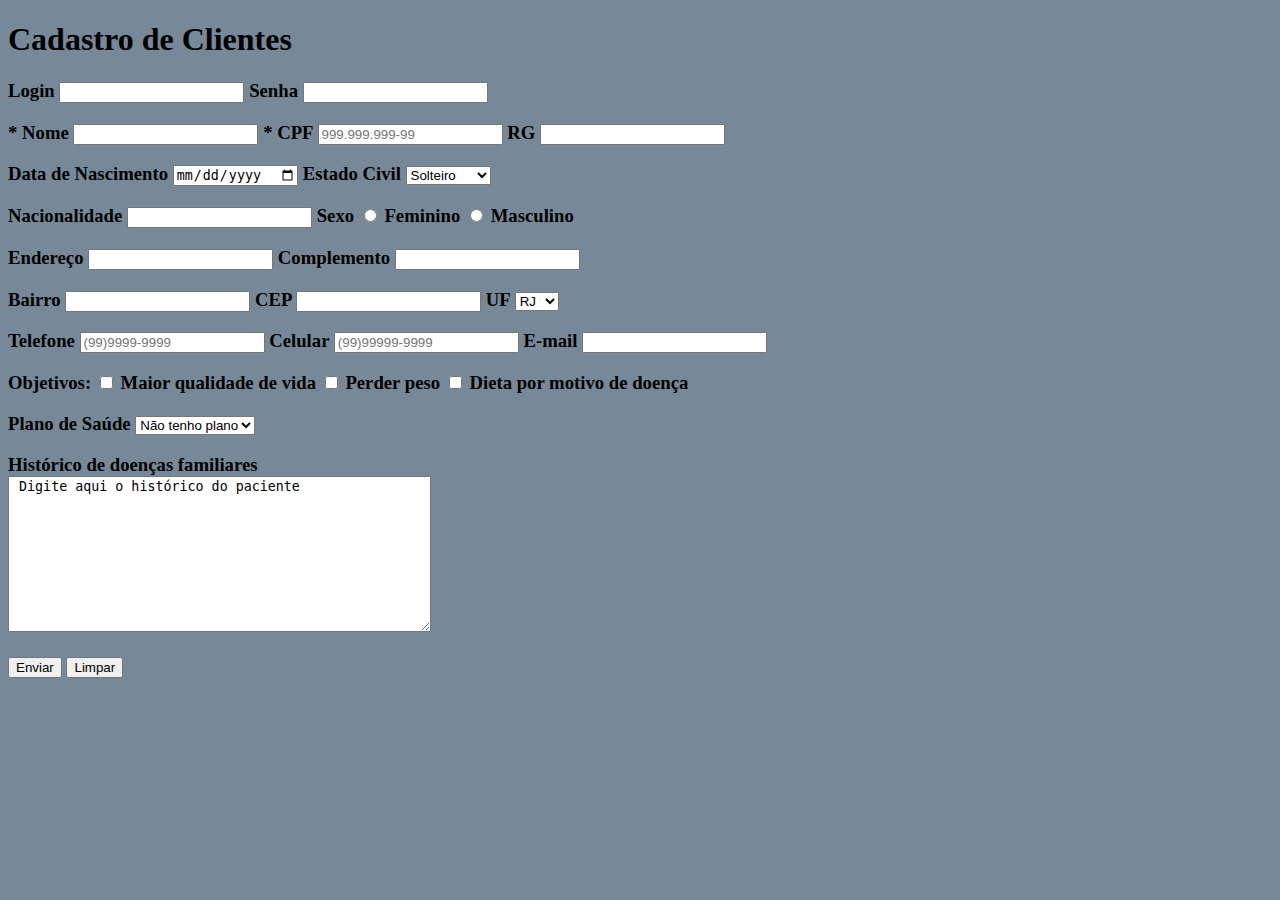
<file: Projeto-Smart-Fit-main/cadastrar.html>
<!DOCTYPE html>
<html lang="pt-br">
<head>
    <meta charset="UTF-8">
    <meta http-equiv="X-UA-Compatible" content="IE=edge">
    <meta name="viewport" content="width=device-width, initial-scale=1.0">
    <title> Senac Academy  </title>
    <link rel="stylesheet" href="../Projeto-Smart-Fit-main/cadastrar.css">
</head>
<body>
    <main>
        <form name="news-btn">
          <h1> Cadastro de Clientes</h1>
          <h3>
            <p> Login <input type="text"> 
                Senha <input type="password"></p>
             <p>* Nome   <input type="text" required>
                * CPF <input type="text" placeholder="999.999.999-99" maxlength="14" required>
                RG <input type="text">
            </p>
            <p>Data de Nascimento <input type="date">
               Estado Civil <select>
                   <option> Solteiro   </option>
                   <option> Casado     </option>
                   <option> Divorciado </option>
                   <option> Viúvo      </option>
                   <option> Outros     </option>
               </select>               
            </p>   
            <p> Nacionalidade <input type="text">
                Sexo <input type="radio" name="sexo"> Feminino
                     <input type="radio" name="sexo"> Masculino
            </p>
            <p>
                Endereço <input type="text">
                Complemento <input type="text">
            </p>
            <p>
                Bairro <input type="text">
                CEP <input type="text">
                UF <select>
                    <option> RJ </option>
                    <option> SP </option>
                    <option> MG </option>
                    <option> ES </option>
                    <option> AC </option>
                    <option> RS </option>
                    <option> BA </option>
                </select>
            </p>
            <p>
                Telefone <input type="tel" placeholder="(99)9999-9999">
                Celular <input type="tel" placeholder="(99)99999-9999">
                E-mail <input type="email">
            </p>
            <p>
                Objetivos: <input type="checkbox"> Maior qualidade de vida
                           <input type="checkbox"> Perder peso
                           <input type="checkbox"> Dieta por motivo de doença
            </p>
            <p> Plano de Saúde 
                <select>
                  <option> Não tenho plano </option>
                  <option> UIMED </option>
                  <option> AMIL  </option>
                </select>
            </p>
            <p>
                Histórico de doenças familiares <br>
                <textarea cols="50" rows="10"> Digite aqui o histórico do paciente </textarea>
            </p>
            <p> <button type="submit"> Enviar </button> 
                <button type="reset">  Limpar </button>     
            </p>
          </h3>
        </form>

    </main>
</body>
</html>
</file>
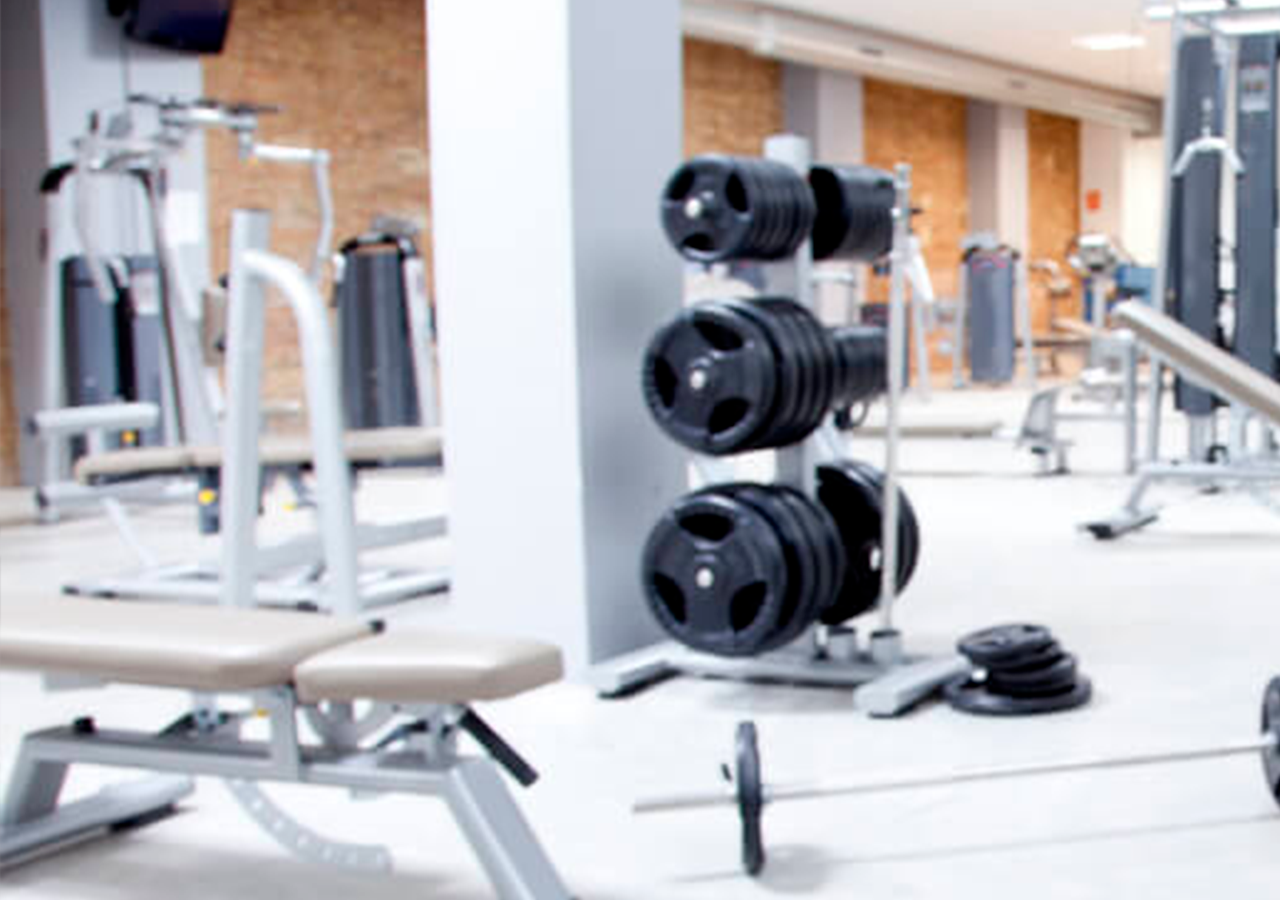
<file: Projeto-Smart-Fit-main/local.html>
<!DOCTYPE html>
<html lang="en">
<head>
    <meta charset="UTF-8">
    <meta http-equiv="X-UA-Compatible" content="IE=edge">
    <meta name="viewport" content="width=device-width, initial-scale=1.0">
    <title>Senac Academy</title>
    <link rel="stylesheet" href="../Projeto-Smart-Fit-main/assets/css/local.css">
</head>
<body>
    <center>
        <section id="encontra-gym">

            <iframe src="https://www.google.com/maps/embed?pb=!1m18!1m12!1m3!1d58813.026980402625!2d-43.438486241796824!3d-22.883321499999994!2m3!1f0!2f0!3f0!3m2!1i1024!2i768!4f13.1!3m3!1m2!1s0x935ef14d8232a3d7%3A0x406bd85d2b3c543e!2sAcademia%20Smart%20Fit%20-%20Vila%20Valqueire!5e0!3m2!1spt-BR!2sbr!4v1675115102796!5m2!1spt-BR!2sbr" width="600" height="450" style="border:0;" allowfullscreen="" loading="lazy" referrerpolicy="no-referrer-when-downgrade"></iframe>


        </section>
    </center>
</body>
</html>
</file>
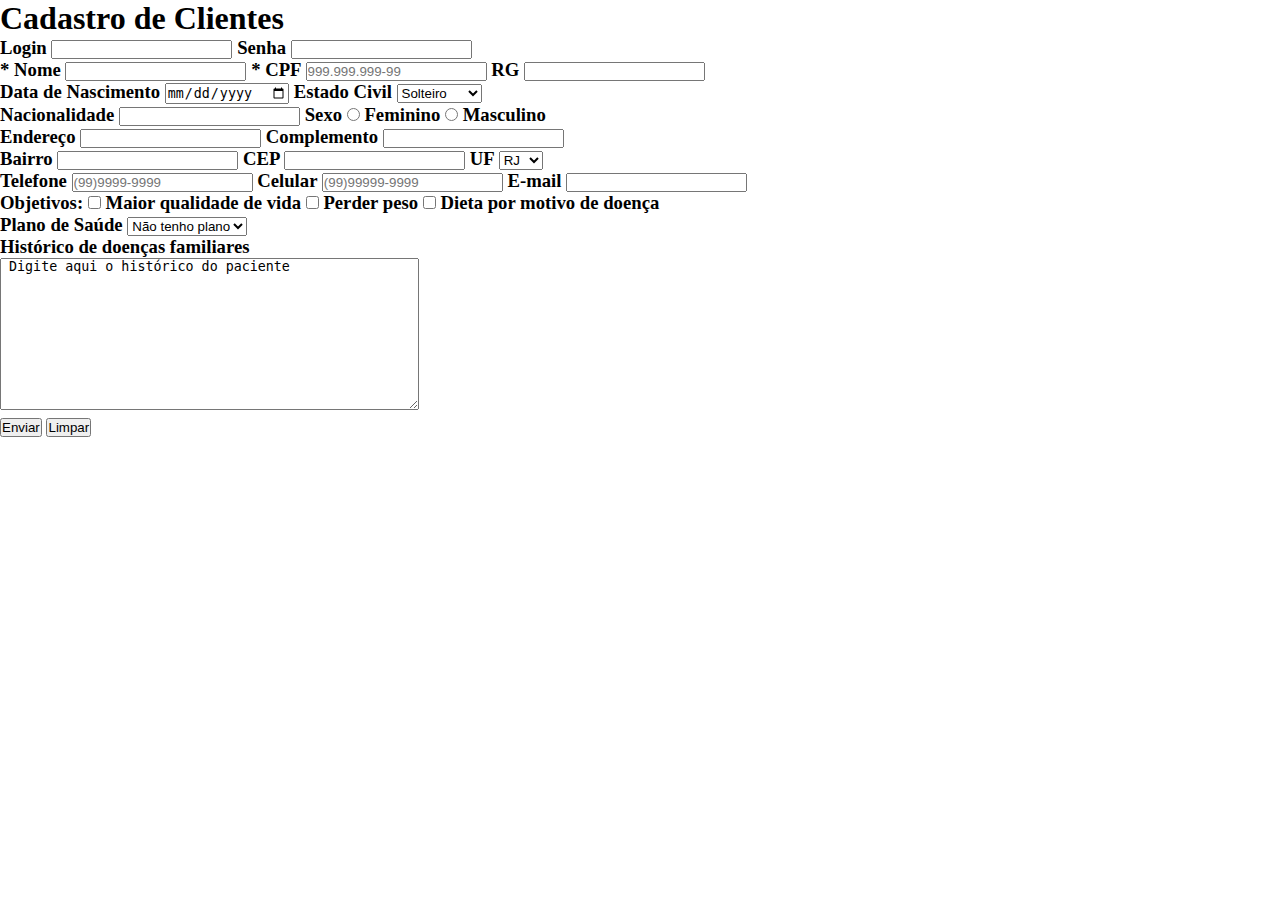
<file: academy-main/Projeto-Smart-Fit-main/cadastrar.html>
<!DOCTYPE html>
<html lang="pt-br">
<head>
    <meta charset="UTF-8">
    <meta http-equiv="X-UA-Compatible" content="IE=edge">
    <meta name="viewport" content="width=device-width, initial-scale=1.0">
    <title> Formulário  </title>
    <link rel="stylesheet" href="assets/css/style.css">
</head>
<body>
    <main>
        <form name="news-btn">
          <h1> Cadastro de Clientes</h1>
          <h3>
            <p> Login <input type="text"> 
                Senha <input type="password"></p>
             <p>* Nome   <input type="text" required>
                * CPF <input type="text" placeholder="999.999.999-99" maxlength="14" required>
                RG <input type="text">
            </p>
            <p>Data de Nascimento <input type="date">
               Estado Civil <select>
                   <option> Solteiro   </option>
                   <option> Casado     </option>
                   <option> Divorciado </option>
                   <option> Viúvo      </option>
                   <option> Outros     </option>
               </select>               
            </p>   
            <p> Nacionalidade <input type="text">
                Sexo <input type="radio" name="sexo"> Feminino
                     <input type="radio" name="sexo"> Masculino
            </p>
            <p>
                Endereço <input type="text">
                Complemento <input type="text">
            </p>
            <p>
                Bairro <input type="text">
                CEP <input type="text">
                UF <select>
                    <option> RJ </option>
                    <option> SP </option>
                    <option> MG </option>
                    <option> ES </option>
                    <option> AC </option>
                    <option> RS </option>
                    <option> BA </option>
                </select>
            </p>
            <p>
                Telefone <input type="tel" placeholder="(99)9999-9999">
                Celular <input type="tel" placeholder="(99)99999-9999">
                E-mail <input type="email">
            </p>
            <p>
                Objetivos: <input type="checkbox"> Maior qualidade de vida
                           <input type="checkbox"> Perder peso
                           <input type="checkbox"> Dieta por motivo de doença
            </p>
            <p> Plano de Saúde 
                <select>
                  <option> Não tenho plano </option>
                  <option> UIMED </option>
                  <option> AMIL  </option>
                </select>
            </p>
            <p>
                Histórico de doenças familiares <br>
                <textarea cols="50" rows="10"> Digite aqui o histórico do paciente </textarea>
            </p>
            <p> <button type="submit"> Enviar </button> 
                <button type="reset">  Limpar </button>     
            </p>
          </h3>
        </form>

    </main>
</body>
</html>
</file>
<file: Projeto-Smart-Fit-main/assets/css/style.css>
*{
    margin: 0;
    padding: 0%;
    text-decoration: none;
    box-sizing: border-box;
    outline: none;
}
body{
    position: absolute;
    align-items: center;
    justify-content: center;
    background-color:#fff;
    width: 100%;
    height: 100vh;
    transition: background 1s;
}
.button{
    display: flex;
    align-items: center;
    justify-content: space-between;
    position: relative;
    padding: 5px;
    width: 100px;
    height: 40px;
    top:0px;
    border-radius: 25px;
    box-shadow: 0 0 2.5 0 #e0060659 ;
    cursor: pointer;
    background-color: rgb(0, 0, 0);
}
.ball{
    position: absolute;
    top: 0;
    left: 0;
    width: 40px;
    height: 100%;
    border-radius: 50%;
    background-color: #fff;
    transition: left 1s;
}
.ball-move{
    left: calc(100% - 40px);

}
.dark{
    color:#fff;
    background-color: #070707;
}

.green{
    color: #71ff12ea;
}

header{
    left:100%;
    display: flex;
    justify-content: center;
    align-items: center;
    padding: 20px;
}

.header-itens{
    display: flex;
    align-items: center;
    justify-content: space-between;
    width: 95vw;
   
}

header img{
    width: 180px;
}

header ul{
    margin-left: 50%;
    display: flex;
    list-style-type: none;
    gap: 20px;
    align-items: center;
    
}

header ul button, header a{

    height: 40px;
    width: 150px;
    border-radius: 25px;
    border: none;
    text-decoration: none;
    cursor: pointer;
    color: black;
    background-color: transparent;
}

header a{
    background-color: transparent;
    padding: 11px;
}   

header ul a:hover{
    background-color: #4e4e4ea9;
}

nav{
    width: 100vw;
    height: 100vh;
    position: fixed;
    background-color: rgba(0, 0, 0, 0.527);
    backdrop-filter: blur(15px);
    z-index: 100;
    display: flex;
    justify-content: right;
}

.nav-properties{
    width: 100vw;
    height: 100vh;
    position: fixed;
    background-color: rgba(0, 0, 0, 0.527);
    backdrop-filter: blur(15px);
    z-index: 100;
    display: flex;
    justify-content: right;
}

.nav-menu{
    
    background-color: rgb(252, 252, 252);
    width: 400px;
    border-radius: 20px 0px 0px 20px;
    height: 99vh;
    padding: 30px;
    animation: on .4s ease-in;
}

.nav-menu img{
    width: 100px;
}

.nav-menu-top{
    display: flex;
    justify-content: space-around;
    font-size: 2rem;
}

.nav-menu-top i{
    cursor: pointer;
}

.nav-menu-top i:hover{
    color: #49ff12a9;
}

.btn-nav{
    padding: 30px;
}

nav button{
    height: 40px;
    padding: 10px;
    width: 300px;
    border-radius: 30px;
    border: 2px solid black;
    font-weight: 600;
    background-color: transparent;
    cursor: pointer;
}

nav button:hover{
    background-color:black;
    color: aliceblue;
}

.nav-lista ul{
    list-style-type: none;
    font-size: 1.3rem;
    
}
nav-lista ul:hover{
     background-color: transparent;
    color: aliceblue;
}
.nav-lista li{
    padding: 10px;
    cursor: pointer;
}

.nav-lista li:hover{
    color: #49ff12a9;
}

.nav-lista img{
    width: 25px;
}
#academias{
    width: 80px;
    margin-right: 25px;
}

#comecar{
    background-color:  #d52b1e;
    color: aliceblue;
    padding: 11px;
    border-radius: 25px;
    max-height: 40px;
    cursor: pointer;
    
}

#comecar:hover{
    background-color: #ac261c;
}

#hamburguer{
    width: 60px;
    font-size: 2rem;
    cursor: pointer;
    background-color: transparent;
}

#hamburguer:hover{
    color: #49ff12a9;
}
/* ----------------------------------------------------------- Header------------------------------------------------------- */

#promo{
    display: flex;
    align-items: center;
}

.promo-img{
    margin: auto;
}

.promo-img #horizontal{
    width: 90vw;
    border-radius: 10px 10px 10px 10px;
}

.promo-img #vertical{
    display: none;
}

/*---------------- PROMO ------------------------*/

#encontre{
    text-align: center;
    padding-top: 30px;
}

#encontre h1{
    font-size: 2rem;
    margin-bottom: 30px;
}

.enconte-a-academia{
    background-color: #49ff12a9;
    height: 30vh;
    width: 90vw;
    margin: auto;
    border-radius: 20px;
    display: flex;
    align-items: center;
    justify-content: center;
    background-image: url(../img/Madureira.png);
    background-position: fixed;
    background-size: 100% 150%;
}

.enconte-a-academia button{
    height: 60px;
    width: 320px;
    border-radius: 30px;
    font-size: 1.5rem;
    border: none;
    position: relative;
    background-color: black;
    color: aliceblue;
}

#lupa{
    position: absolute;
    right: 20px;
}

.enconte-a-academia button:hover{
    background-color: #49ff12a9;
    color: aliceblue;
}

/*-------------------------------Encontre a academia-------------------------------------------- */

.tabela-planos{
    display: flex;
}

#planos h1{
    text-align: center;
    font-size: 2rem;   
    padding-top: 30px;
    padding-bottom: 30px;
    padding-left: 20px;
    padding-right: 20px;
}
#planos p{
    text-align: center;
}

#equips{
    padding: 10px;
}

#contrato p{
    padding-top: 20px;
    padding: 20px;
}
.info-plano{
    padding: 50px;
}

.info-plano table{
    width: 700px;   
}

#vantagem{
    position: relative;
    height: 30px;
    width: 100px;
    margin: auto;
    
}

#vantajoso{
    position: absolute;
    background-color: #49ff12a9;
    padding: 5px;
    font-size: .7rem;
    border-radius: 5px 5px 0px 0px;
    width: 130px;
    right: -17px;
    top: -34px;
}

.info-plano table, th, td{
    text-align: center;
    border-collapse: collapse;
    font-size: 1rem;
    padding: 5px;
}

.info-plano table .lower{
    font-size: .6rem;
}

.info-plano table .comeco{
    text-align: start;
}

.info-plano i{
    font-size: 1.5rem;
}

.top{
    border-top: 1px solid rgb(107, 107, 107);
}

.border{
    border-left: 2px solid #49ff12a9;
    border-right: 2px solid #49ff12a9;
    border-radius: 510px;
}

.topo{
    border-top: 2px solid #49ff12a9;
}
.fundo{
    border-bottom: 2px solid #49ff12a9;
}

.info-plano .clear{
    border: none;
}

.plano-smart li{
    border-top: 1px solid black;
    list-style-type: none;
    padding: 10px;
}

.plano-smart clear{
    border: none;
}

.fa-circle-check{
    color: green;
}
.fa-x{
    color: gray;
}

.tabela-de-planos{
    display: flex;
    align-items: center;
    justify-content: center;
}

.btn-agora{
    height: 50px;
    display: flex;
    justify-content: center;
    align-items: center;
}

.btn-agora button{
    height: 45px;
    width: 350px;
    border-radius: 20px;
    border: none;
    font-size: 1.2rem;
    background-color: #d52b1e;
    color: aliceblue;
}

.btn-agora button:hover{
    background-color: #ac261c;
}

.planos-card{
    display: none;
}

.on{
    display: block;
}

.off{
    display: none;
}

#xp-smart{
    text-align: center;
    padding-top: 30px;
}

#card-wrapper{
    display: flex;
    align-items: center;
    justify-content: center;
    gap: 20px;
    padding: 5px;
}

#experiencia-smart{
    padding-top: 30px;
    padding-bottom: 30px;
    width: 100%;
    scroll-behavior: smooth;
}

.card-xp{
    width: 300px;
    border-radius: 10px;
    box-shadow: 5px 10px 10px rgba(0, 0, 0, 0.171);
}

.card-xp img{
    width: 300px;
    border-radius: 10px 10px 0px 0px ;
}

.card-xp p{
    text-align: center;
    padding: 10px;
}

.card-xp:hover{
    outline: 2px solid #49ff12a9;
}

.btn-comecar-agora{
    display: flex;
    align-items: center;
    justify-content: center;
    padding-top: 30px;
    padding-bottom: 0px;
}

.comprar-agr3{
    height: 50px;
    width: 360px;
    border-radius: 25px;
    border: none;
    background-color: #d52b1e;
    font-size: 1.2rem;
    color: aliceblue;
    cursor: pointer;
}

.comprar-agr3:hover{
    background-color: #ac261c;
}

#aulas-e-treinos h1{
    text-align: center;
    padding: 30px;
    padding-top: 60px;
    font-size: 1.7rem;
}

.aulas-cards{
    display: flex;
    align-items: center;
    justify-content: center;
    gap: 30px;
    flex-wrap: wrap;
}

.aula-card{
    width: 300px;
    height: 530px;
    border-radius: 10px;
    box-shadow: 5px 10px 10px rgba(0, 0, 0, 0.164);
    outline: 1px solid rgba(177, 177, 177, 0.205)
}

.aula-card:hover{
    outline: 2px solid #49ff12a9;
}

.aula-card img{
    width: 300px;
    height: 200px;
    margin: -10;
    top: 10px;
    border-radius: 10px 10px 0px 0px;
}

.aula-card h3{
    text-align: center;
    background-color: #49ff12a9;
    padding: 15px;
}

.aula-card p{
    padding: 5px;
}

#haltere{
    width: 300px;
    height: 300px;
    padding: 50px;
}

#final-card{
    text-align: center;
}

#final-card p{
    padding: 10px;
}

#final-card button{
    margin-top: 20px;
    height: 40px;
    width: 150px;
    font-size: 1rem;
    border-radius: 20px;
    border: 2px solid black;
    background-color: transparent;
    cursor: pointer;
}

#final-card button:hover{
    background-color: black;
    color: aliceblue;
}

.duracao-intensidade{
    display: flex;
    align-items: center;
    justify-content: center;
    padding: 10px;
    gap: 20px;
    position: relative;
}

.duracao-intensidade::after{
    content: '';
    display: block;
    height: 1px;
    width: 250px;
    background-color: black ;
    position: absolute;
    top: 90px;
}

.duracao{
    text-align: center;
}

.intensidade{
    text-align: center;
}

.fit-info{
    padding: 10px;
    font-size: 1rem;
}

.saiba-mais{
    text-align: center;
    padding: 30px;
    font-size: 1.3rem;
}

.saiba-mais a{
    text-decoration: none;
    color: black        ;
}

#app{
    display: flex;
    justify-content: center;
    align-items: center;
    background-color: #18d5ee;
    margin-top: 30px;
    width: 100%;
    overflow: hidden;
}

.app-container{
    padding: 30px 20px;
    display: flex;
    justify-content: center;
    gap: 100px;
    flex-wrap: wrap;
    width: 80%;
}

.app-info{
    width: 30vw;
    min-width: 520px;
    padding: 20px;
}

.app-info ul{
    padding-left: 30px;
}
.app-info li, h2{
    padding: 5px;
}

.app-imgs{
    display: flex;
    gap: 20px;
    padding-top: 30px;
    justify-content: center;
}

.stores{
    display: flex;
    flex-direction: column;
    gap: 13px;
    padding-bottom: 10px;
}

.stores img{
    width: 150px;
    cursor: pointer;
}

.aplicativo{
    padding-left: 30px;
    padding-right: 20px;
    width: 100%;
    max-width: 530px;
    height: 280px;
    align-self: end;
    display: flex;
    align-items: end;
    justify-content: center;
    background-color: #49ff12a9;
    border-radius: 10px;
}

.aplicativo img{
    height: 350px;
    width: 450px;
    align-self: end;
}

#res{
    text-align: center;
    padding: 30px;
}

#resultados{
    padding: 30px;
}

.res-cards{
    display: flex;
    justify-content: center;
    align-items: center;
    gap: 30px;
    flex-wrap: wrap;
}

.res-card{
    width: 250px;
    height: 400px;
    border-radius: 10px;
    text-align: center;
    padding: 5px;
    padding-top: 20px;
    position: relative;
    box-shadow: 1px 1px 15px 5px rgba(0, 0, 0, 0.164);
    border: 1px solid rgba(0, 0, 0, 0.048);


}

.res-card:hover{
    outline: 2px solid #49ff12a9;
}

.res-card-bottom{
    padding-top: 30px;
}

.res-card-bottom::before{
    content: '';
    display: block;
    height: 1px;
    width: 80%;
    background-color: rgb(165, 165, 165);
    position: absolute;
    bottom: 210px;
    left: 25px;
    
}

.res-card-bottom button{
    margin-top: 20px;
    height: 35px;
    width: 220px;
    border-radius: 30px;
    font-size: 1rem;
    font-weight: bold;
    border: none;
    background-color:#fff;
    cursor: pointer;
}

.res-card-bottom button:hover{
    background-color:#fff;
}

.textinho{
    font-size: .5rem;
    padding-top: 10px;
}

.rs{
    font-size: 1rem;
    font-weight: 100;
}

.prc{
    font-size: 2rem;
    padding-left: 5px;
}

.prc2{
    font-size: 1.7rem;
    display: inline-block;
}

.mes{
    font-size: .7rem;
    padding-left: 2px;
}

.card-energy{
    padding-top: 13px;
}

.bottom-energy{
    padding-top: 48px;
}

#news-teller{
    background-color: rgb(230, 230, 230);
    padding: 30px;
}

#news-teller h1{
    text-align: center;
    padding: 20px;
    color: rgb(129, 129, 129);
}

.inpts, #news{
    display: flex;
    justify-content: center;
    align-items: center;
    gap: 20px;
    flex-wrap: wrap;
}

.inpts input{
    height: 50px;
    width: 400px;
    padding: 10px;
    border-radius: 10px;
    border: none;
    font-size: 1rem;
}

.inpts button{
    height: 50px;
    width: 170px;
    border-radius: 30px;
    font-size: 1rem;
    border: none;
    background-color:#49ff12a9;
    font-weight: 600;
    cursor: pointer;
}

.inpts button:hover{
    background-color: #215f0ea9;
}


.flex-container{
    display: flex;
    justify-content: center;
    align-items: center;    
}
.flex-container-wrap{
    display: flex;
    justify-content: center;
    align-items: baseline;
    flex-wrap: wrap;
    gap: 100px;

}

.footer-logo{
    position: relative;
    padding: 30px;
}

.footer-logo img{
    width: 200px;
}

.aft::after{
    position: absolute  ;
    content: '';
    display: block;
    height: 1px;
    width: 60%;
    background-color: rgb(102, 102, 102);
    top: 133px
}

.bottom-border{
    border-bottom: 1px solid rgba(175, 175, 175, 0.514);
}

.siga{
    color: aliceblue;
    text-align: center;
    padding: 30px;
    position: relative;
}

.siga i{
    font-size: 2rem;
    padding: 5px;
    cursor: pointer;
    position: relative;
}

.f-list{
    color: aliceblue;
    vertical-align: middle;
}

.f-list ul{
    list-style-type: none;  
    
}

.f-list li{
    padding: 10px;
    cursor: pointer;
}

.footer-list{
    position: relative;
    padding: 30px;
}

footer{
    background-color: black;
    padding: 30px;
}

.footer-wrapper{
    width: 65%;
}

.footer-wrapper h1{
    color: rgb(131, 131, 131);
    text-align: center;
    padding: 30px;
    font-size: 1rem;
}

.footer-icons{
    text-align: center;
    padding: 20px;
}

@keyframes on{
    0%{
        opacity: 0%;
        transform: translateX(50px);
    }

    100%{
        opacity: 100%;
    }
}

@media (max-width: 936px){
    

    header img{
        width: 125px;
        height: 50px;
        margin-left: 10px;
    }

    .header-itens{
        height: 50px;
        width: 100vw;
    }

    .header-itens a{
        display: none;
    }

    header ul{
        width: 194px;
        padding-right: 100px;
        display: flex;
        align-items: center;
        justify-content: center;
    }

     /* ----------------------------------------------------------- Header------------------------------------------------------- */

     #card-wrapper{
        justify-content: flex-start;
     }

     #experiencia-smart{
        overflow-x: scroll;
        overflow-y: hidden;
        white-space: nowrap;
    }

    .qr, #scan{
        display: none;
    }

    .app-info h1{
        font-size: 2rem;
        padding-left: 50px;
        padding-right: 50px;
    }

}

@media (max-width: 574px){
    .promo-img #horizontal{
        display: none;
    }

    .promo-img #vertical{
        display: block;
        width: 95vw;
        border-radius: 20px;
    }

    .app-container{
        text-align: center;
    }


}

@media (max-width: 769px){
    .planos-card{
        display: block;
    }

    .tabela-de-planos{
        display: none;
    }

    .btn-agora{
        display: none;
    }

    .planos-card{
        width: 90vw;
        margin: auto;
        border: 1px solid rgb(161, 161, 161);
        border-radius: 10px;
    }

    #planos .plano-valores h1{
        text-align: left;
        font-size: 1.3rem;
        padding: 5px;
        margin-left: 10px;
    }

    #planos .plano-valores p{
        text-align: left;
        padding: 5px;
        margin-left: 10px;
    }

    #planos .plano-valores .preco-final h1{
        font-size: 1.6rem;
    }

    #planos .btn-mostrar-mais{
        display: flex;
        align-items: center;
        justify-content: center;
        padding-top: 30px;
    }

    #planos .btn-mostrar-mais button{
        height: 20px;
        font-size: 1rem;
        cursor: pointer;
        width: 100%;
        border-radius: 0;
        background-color: transparent;
        color: black;
    }

    .plano-valores button{
        height: 40px;
        width: 80%;
        border-radius: 25px;
        border: none;
        background-color: #d52b1e;
        font-size: 1.2rem;
        color: aliceblue;
        cursor: pointer;
    }
    .plano-valores button:hover{
        background-color: #ac261c;
    }

    .planos-detalhes-black .lista-beneficios{
        list-style-type: none;
        padding: 15px;
    }
    .planos-detalhes-smart .lista-beneficios{
        list-style-type: none;
        padding: 15px;
    }

    .lista-beneficios i{
        font-size: 1.5rem;
        padding-right: 5px;
    }

    .lista-beneficios li{
        padding-top: 20px;
    }

    .planos-card{
        margin-top: 30px;
    }

    .vant{
        position: relative;
    }

    #planos .vant #p-vant h3{
        background-color:#49ff12a9;
        width:135px;
        padding: 3px;
        font-size: .85rem;
        border-radius: 5px;
        position: absolute;
        top: -20px;
    }

    .aulas-cards{
        flex-direction: column;
    }


}
</file>
<file: academy-main/Projeto-Smart-Fit-main/assets/css/style.css>
*{
    margin: 0;
    padding: 0%;
    text-decoration: none;
    box-sizing: border-box;
    outline: none;
}
body{
    position: absolute;
    align-items: center;
    justify-content: center;
    background-color:#fff;
    width: 100%;
    height: 100vh;
    transition: background 1s;
}
.button{
    display: flex;
    align-items: center;
    justify-content: space-between;
    position: relative;
    padding: 5px;
    width: 100px;
    height: 40px;
    top:0px;
    border-radius: 25px;
    box-shadow: 0 0 2.5 0 #e0060659 ;
    cursor: pointer;
    background-color: rgb(0, 0, 0);
}
.ball{
    position: absolute;
    top: 0;
    left: 0;
    width: 40px;
    height: 100%;
    border-radius: 50%;
    background-color: #fff;
    transition: left 1s;
}
.ball-move{
    left: calc(100% - 40px);

}
.dark{
    color:#fff;
    background-color: #070707;
}

.green{
    color: #71ff12ea;
}

header{
    left:100%;
    display: flex;
    justify-content: center;
    align-items: center;
    padding: 20px;
}

.header-itens{
    display: flex;
    align-items: center;
    justify-content: space-between;
    width: 95vw;
   
}

header img{
    width: 180px;
}

header ul{
    margin-left: 50%;
    display: flex;
    list-style-type: none;
    gap: 20px;
    align-items: center;
    
}

header ul button, header a{

    height: 40px;
    width: 150px;
    border-radius: 25px;
    border: none;
    text-decoration: none;
    cursor: pointer;
    color: black;
    background-color: transparent;
}

header a{
    background-color: transparent;
    padding: 11px;
}   

header ul a:hover{
    background-color: #4e4e4ea9;
}

nav{
    width: 100vw;
    height: 100vh;
    position: fixed;
    background-color: rgba(0, 0, 0, 0.527);
    backdrop-filter: blur(15px);
    z-index: 100;
    display: flex;
    justify-content: right;
}

.nav-properties{
    width: 100vw;
    height: 100vh;
    position: fixed;
    background-color: rgba(0, 0, 0, 0.527);
    backdrop-filter: blur(15px);
    z-index: 100;
    display: flex;
    justify-content: right;
}

.nav-menu{
    
    background-color: rgb(252, 252, 252);
    width: 400px;
    border-radius: 20px 0px 0px 20px;
    height: 99vh;
    padding: 30px;
    animation: on .4s ease-in;
}

.nav-menu img{
    width: 100px;
}

.nav-menu-top{
    display: flex;
    justify-content: space-around;
    font-size: 2rem;
}

.nav-menu-top i{
    cursor: pointer;
}

.nav-menu-top i:hover{
    color: #49ff12a9;
}

.btn-nav{
    padding: 30px;
}

nav button{
    height: 40px;
    padding: 10px;
    width: 300px;
    border-radius: 30px;
    border: 2px solid black;
    font-weight: 600;
    background-color: transparent;
    cursor: pointer;
}

nav button:hover{
    background-color:black;
    color: aliceblue;
}

.nav-lista ul{
    list-style-type: none;
    font-size: 1.3rem;
    
}
nav-lista ul:hover{
     background-color: transparent;
    color: aliceblue;
}
.nav-lista li{
    padding: 10px;
    cursor: pointer;
}

.nav-lista li:hover{
    color: #49ff12a9;
}

.nav-lista img{
    width: 25px;
}
#academias{
    width: 80px;
    margin-right: 25px;
}

#comecar{
    background-color:  #d52b1e;
    color: aliceblue;
    padding: 11px;
    border-radius: 25px;
    max-height: 40px;
    cursor: pointer;
}

#comecar:hover{
    background-color: #ac261c;
}

#hamburguer{
    width: 60px;
    font-size: 2rem;
    cursor: pointer;
    background-color: transparent;
}

#hamburguer:hover{
    color: #49ff12a9;
}
/* ----------------------------------------------------------- Header------------------------------------------------------- */

#promo{
    display: flex;
    align-items: center;
}

.promo-img{
    margin: auto;
}

.promo-img #horizontal{
    width: 90vw;
    border-radius: 10px 10px 10px 10px;
}

.promo-img #vertical{
    display: none;
}

/*---------------- PROMO ------------------------*/

#encontre{
    text-align: center;
    padding-top: 30px;
}

#encontre h1{
    font-size: 2rem;
    margin-bottom: 30px;
}

.enconte-a-academia{
    background-color: #49ff12a9;
    height: 30vh;
    width: 90vw;
    margin: auto;
    border-radius: 20px;
    display: flex;
    align-items: center;
    justify-content: center;
    background-image: url(../img/Madureira.png);
    background-position: fixed;
    background-size: 100% 150%;
}

.enconte-a-academia button{
    height: 60px;
    width: 320px;
    border-radius: 30px;
    font-size: 1.5rem;
    border: none;
    position: relative;
    background-color: black;
    color: aliceblue;
}

#lupa{
    position: absolute;
    right: 20px;
}

.enconte-a-academia button:hover{
    background-color: #49ff12a9;
    color: aliceblue;
}

/*-------------------------------Encontre a academia-------------------------------------------- */

.tabela-planos{
    display: flex;
}

#planos h1{
    text-align: center;
    font-size: 2rem;   
    padding-top: 30px;
    padding-bottom: 30px;
    padding-left: 20px;
    padding-right: 20px;
}
#planos p{
    text-align: center;
}

#equips{
    padding: 10px;
}

#contrato p{
    padding-top: 20px;
    padding: 20px;
}
.info-plano{
    padding: 50px;
}

.info-plano table{
    width: 700px;   
}

#vantagem{
    position: relative;
    height: 30px;
    width: 100px;
    margin: auto;
    
}

#vantajoso{
    position: absolute;
    background-color: #49ff12a9;
    padding: 5px;
    font-size: .7rem;
    border-radius: 5px 5px 0px 0px;
    width: 130px;
    right: -17px;
    top: -34px;
}

.info-plano table, th, td{
    text-align: center;
    border-collapse: collapse;
    font-size: 1rem;
    padding: 5px;
}

.info-plano table .lower{
    font-size: .6rem;
}

.info-plano table .comeco{
    text-align: start;
}

.info-plano i{
    font-size: 1.5rem;
}

.top{
    border-top: 1px solid rgb(107, 107, 107);
}

.border{
    border-left: 2px solid #49ff12a9;
    border-right: 2px solid #49ff12a9;
    border-radius: 510px;
}

.topo{
    border-top: 2px solid #49ff12a9;
}
.fundo{
    border-bottom: 2px solid #49ff12a9;
}

.info-plano .clear{
    border: none;
}

.plano-smart li{
    border-top: 1px solid black;
    list-style-type: none;
    padding: 10px;
}

.plano-smart clear{
    border: none;
}

.fa-circle-check{
    color: green;
}
.fa-x{
    color: gray;
}

.tabela-de-planos{
    display: flex;
    align-items: center;
    justify-content: center;
}

.btn-agora{
    height: 50px;
    display: flex;
    justify-content: center;
    align-items: center;
}

.btn-agora button{
    height: 45px;
    width: 350px;
    border-radius: 20px;
    border: none;
    font-size: 1.2rem;
    background-color: #d52b1e;
    color: aliceblue;
}

.btn-agora button:hover{
    background-color: #ac261c;
}

.planos-card{
    display: none;
}

.on{
    display: block;
}

.off{
    display: none;
}

#xp-smart{
    text-align: center;
    padding-top: 30px;
}

#card-wrapper{
    display: flex;
    align-items: center;
    justify-content: center;
    gap: 20px;
    padding: 5px;
}

#experiencia-smart{
    padding-top: 30px;
    padding-bottom: 30px;
    width: 100%;
    scroll-behavior: smooth;
}

.card-xp{
    width: 300px;
    border-radius: 10px;
    box-shadow: 5px 10px 10px rgba(0, 0, 0, 0.171);
}

.card-xp img{
    width: 300px;
    border-radius: 10px 10px 0px 0px ;
}

.card-xp p{
    text-align: center;
    padding: 10px;
}

.card-xp:hover{
    outline: 2px solid #49ff12a9;
}

.btn-comecar-agora{
    display: flex;
    align-items: center;
    justify-content: center;
    padding-top: 30px;
    padding-bottom: 0px;
}

.comprar-agr3{
    height: 50px;
    width: 360px;
    border-radius: 25px;
    border: none;
    background-color: #d52b1e;
    font-size: 1.2rem;
    color: aliceblue;
    cursor: pointer;
}

.comprar-agr3:hover{
    background-color: #ac261c;
}

#aulas-e-treinos h1{
    text-align: center;
    padding: 30px;
    padding-top: 60px;
    font-size: 1.7rem;
}

.aulas-cards{
    display: flex;
    align-items: center;
    justify-content: center;
    gap: 30px;
    flex-wrap: wrap;
}

.aula-card{
    width: 300px;
    height: 530px;
    border-radius: 10px;
    box-shadow: 5px 10px 10px rgba(0, 0, 0, 0.164);
    outline: 1px solid rgba(177, 177, 177, 0.205)
}

.aula-card:hover{
    outline: 2px solid #49ff12a9;
}

.aula-card img{
    width: 300px;
    height: 200px;
    margin: -10;
    top: 10px;
    border-radius: 10px 10px 0px 0px;
}

.aula-card h3{
    text-align: center;
    background-color: #49ff12a9;
    padding: 15px;
}

.aula-card p{
    padding: 5px;
}

#haltere{
    width: 300px;
    height: 300px;
    padding: 50px;
}

#final-card{
    text-align: center;
}

#final-card p{
    padding: 10px;
}

#final-card button{
    margin-top: 20px;
    height: 40px;
    width: 150px;
    font-size: 1rem;
    border-radius: 20px;
    border: 2px solid black;
    background-color: transparent;
    cursor: pointer;
}

#final-card button:hover{
    background-color: black;
    color: aliceblue;
}

.duracao-intensidade{
    display: flex;
    align-items: center;
    justify-content: center;
    padding: 10px;
    gap: 20px;
    position: relative;
}

.duracao-intensidade::after{
    content: '';
    display: block;
    height: 1px;
    width: 250px;
    background-color: black ;
    position: absolute;
    top: 90px;
}

.duracao{
    text-align: center;
}

.intensidade{
    text-align: center;
}

.fit-info{
    padding: 10px;
    font-size: 1rem;
}

.saiba-mais{
    text-align: center;
    padding: 30px;
    font-size: 1.3rem;
}

.saiba-mais a{
    text-decoration: none;
    color: black        ;
}

#app{
    display: flex;
    justify-content: center;
    align-items: center;
    background-color: #18d5ee;
    margin-top: 30px;
    width: 100%;
    overflow: hidden;
}

.app-container{
    padding: 30px 20px;
    display: flex;
    justify-content: center;
    gap: 100px;
    flex-wrap: wrap;
    width: 80%;
}

.app-info{
    width: 30vw;
    min-width: 520px;
    padding: 20px;
}

.app-info ul{
    padding-left: 30px;
}
.app-info li, h2{
    padding: 5px;
}

.app-imgs{
    display: flex;
    gap: 20px;
    padding-top: 30px;
    justify-content: center;
}

.stores{
    display: flex;
    flex-direction: column;
    gap: 13px;
    padding-bottom: 10px;
}

.stores img{
    width: 150px;
    cursor: pointer;
}

.aplicativo{
    padding-left: 30px;
    padding-right: 20px;
    width: 100%;
    max-width: 530px;
    height: 280px;
    align-self: end;
    display: flex;
    align-items: end;
    justify-content: center;
    background-color: #49ff12a9;
    border-radius: 10px;
}

.aplicativo img{
    height: 350px;
    width: 450px;
    align-self: end;
}

#res{
    text-align: center;
    padding: 30px;
}

#resultados{
    padding: 30px;
}

.res-cards{
    display: flex;
    justify-content: center;
    align-items: center;
    gap: 30px;
    flex-wrap: wrap;
}

.res-card{
    width: 250px;
    height: 400px;
    border-radius: 10px;
    text-align: center;
    padding: 5px;
    padding-top: 20px;
    position: relative;
    box-shadow: 1px 1px 15px 5px rgba(0, 0, 0, 0.164);
    border: 1px solid rgba(0, 0, 0, 0.048);


}

.res-card:hover{
    outline: 2px solid #49ff12a9;
}

.res-card-bottom{
    padding-top: 30px;
}

.res-card-bottom::before{
    content: '';
    display: block;
    height: 1px;
    width: 80%;
    background-color: rgb(165, 165, 165);
    position: absolute;
    bottom: 210px;
    left: 25px;
    
}

.res-card-bottom button{
    margin-top: 20px;
    height: 35px;
    width: 220px;
    border-radius: 30px;
    font-size: 1rem;
    font-weight: bold;
    border: none;
    background-color:#fff;
    cursor: pointer;
}

.res-card-bottom button:hover{
    background-color:#fff;
}

.textinho{
    font-size: .5rem;
    padding-top: 10px;
}

.rs{
    font-size: 1rem;
    font-weight: 100;
}

.prc{
    font-size: 2rem;
    padding-left: 5px;
}

.prc2{
    font-size: 1.7rem;
    display: inline-block;
}

.mes{
    font-size: .7rem;
    padding-left: 2px;
}

.card-energy{
    padding-top: 13px;
}

.bottom-energy{
    padding-top: 48px;
}

#news-teller{
    background-color: rgb(230, 230, 230);
    padding: 30px;
}

#news-teller h1{
    text-align: center;
    padding: 20px;
    color: rgb(129, 129, 129);
}

.inpts, #news{
    display: flex;
    justify-content: center;
    align-items: center;
    gap: 20px;
    flex-wrap: wrap;
}

.inpts input{
    height: 50px;
    width: 400px;
    padding: 10px;
    border-radius: 10px;
    border: none;
    font-size: 1rem;
}

.inpts button{
    height: 50px;
    width: 170px;
    border-radius: 30px;
    font-size: 1rem;
    border: none;
    background-color:#49ff12a9;
    font-weight: 600;
    cursor: pointer;
}

.inpts button:hover{
    background-color: #215f0ea9;
}


.flex-container{
    display: flex;
    justify-content: center;
    align-items: center;    
}
.flex-container-wrap{
    display: flex;
    justify-content: center;
    align-items: baseline;
    flex-wrap: wrap;
    gap: 100px;

}

.footer-logo{
    position: relative;
    padding: 30px;
}

.footer-logo img{
    width: 200px;
}

.aft::after{
    position: absolute  ;
    content: '';
    display: block;
    height: 1px;
    width: 60%;
    background-color: rgb(102, 102, 102);
    top: 133px
}

.bottom-border{
    border-bottom: 1px solid rgba(175, 175, 175, 0.514);
}

.siga{
    color: aliceblue;
    text-align: center;
    padding: 30px;
    position: relative;
}

.siga i{
    font-size: 2rem;
    padding: 5px;
    cursor: pointer;
    position: relative;
}

.f-list{
    color: aliceblue;
    vertical-align: middle;
}

.f-list ul{
    list-style-type: none;  
    
}

.f-list li{
    padding: 10px;
    cursor: pointer;
}

.footer-list{
    position: relative;
    padding: 30px;
}

footer{
    background-color: black;
    padding: 30px;
}

.footer-wrapper{
    width: 65%;
}

.footer-wrapper h1{
    color: rgb(131, 131, 131);
    text-align: center;
    padding: 30px;
    font-size: 1rem;
}

.footer-icons{
    text-align: center;
    padding: 20px;
}

@keyframes on{
    0%{
        opacity: 0%;
        transform: translateX(50px);
    }

    100%{
        opacity: 100%;
    }
}

@media (max-width: 936px){
    

    header img{
        width: 125px;
        height: 50px;
        margin-left: 10px;
    }

    .header-itens{
        height: 50px;
        width: 100vw;
    }

    .header-itens a{
        display: none;
    }

    header ul{
        width: 194px;
        padding-right: 100px;
        display: flex;
        align-items: center;
        justify-content: center;
    }

     /* ----------------------------------------------------------- Header------------------------------------------------------- */

     #card-wrapper{
        justify-content: flex-start;
     }

     #experiencia-smart{
        overflow-x: scroll;
        overflow-y: hidden;
        white-space: nowrap;
    }

    .qr, #scan{
        display: none;
    }

    .app-info h1{
        font-size: 2rem;
        padding-left: 50px;
        padding-right: 50px;
    }

}

@media (max-width: 574px){
    .promo-img #horizontal{
        display: none;
    }

    .promo-img #vertical{
        display: block;
        width: 95vw;
        border-radius: 20px;
    }

    .app-container{
        text-align: center;
    }


}

@media (max-width: 769px){
    .planos-card{
        display: block;
    }

    .tabela-de-planos{
        display: none;
    }

    .btn-agora{
        display: none;
    }

    .planos-card{
        width: 90vw;
        margin: auto;
        border: 1px solid rgb(161, 161, 161);
        border-radius: 10px;
    }

    #planos .plano-valores h1{
        text-align: left;
        font-size: 1.3rem;
        padding: 5px;
        margin-left: 10px;
    }

    #planos .plano-valores p{
        text-align: left;
        padding: 5px;
        margin-left: 10px;
    }

    #planos .plano-valores .preco-final h1{
        font-size: 1.6rem;
    }

    #planos .btn-mostrar-mais{
        display: flex;
        align-items: center;
        justify-content: center;
        padding-top: 30px;
    }

    #planos .btn-mostrar-mais button{
        height: 20px;
        font-size: 1rem;
        cursor: pointer;
        width: 100%;
        border-radius: 0;
        background-color: transparent;
        color: black;
    }

    .plano-valores button{
        height: 40px;
        width: 80%;
        border-radius: 25px;
        border: none;
        background-color: #d52b1e;
        font-size: 1.2rem;
        color: aliceblue;
        cursor: pointer;
    }
    .plano-valores button:hover{
        background-color: #ac261c;
    }

    .planos-detalhes-black .lista-beneficios{
        list-style-type: none;
        padding: 15px;
    }
    .planos-detalhes-smart .lista-beneficios{
        list-style-type: none;
        padding: 15px;
    }

    .lista-beneficios i{
        font-size: 1.5rem;
        padding-right: 5px;
    }

    .lista-beneficios li{
        padding-top: 20px;
    }

    .planos-card{
        margin-top: 30px;
    }

    .vant{
        position: relative;
    }

    #planos .vant #p-vant h3{
        background-color:#49ff12a9;
        width:135px;
        padding: 3px;
        font-size: .85rem;
        border-radius: 5px;
        position: absolute;
        top: -20px;
    }

    .aulas-cards{
        flex-direction: column;
    }


}
</file>
<file: Projeto-Smart-Fit-main/cadastrar.css>
body{
    background-color: lightslategray ;
}
</file>
<file: Projeto-Smart-Fit-main/assets/css/local.css>
body{
    background-image: url(../img/academia2023.png);
}
</file>
